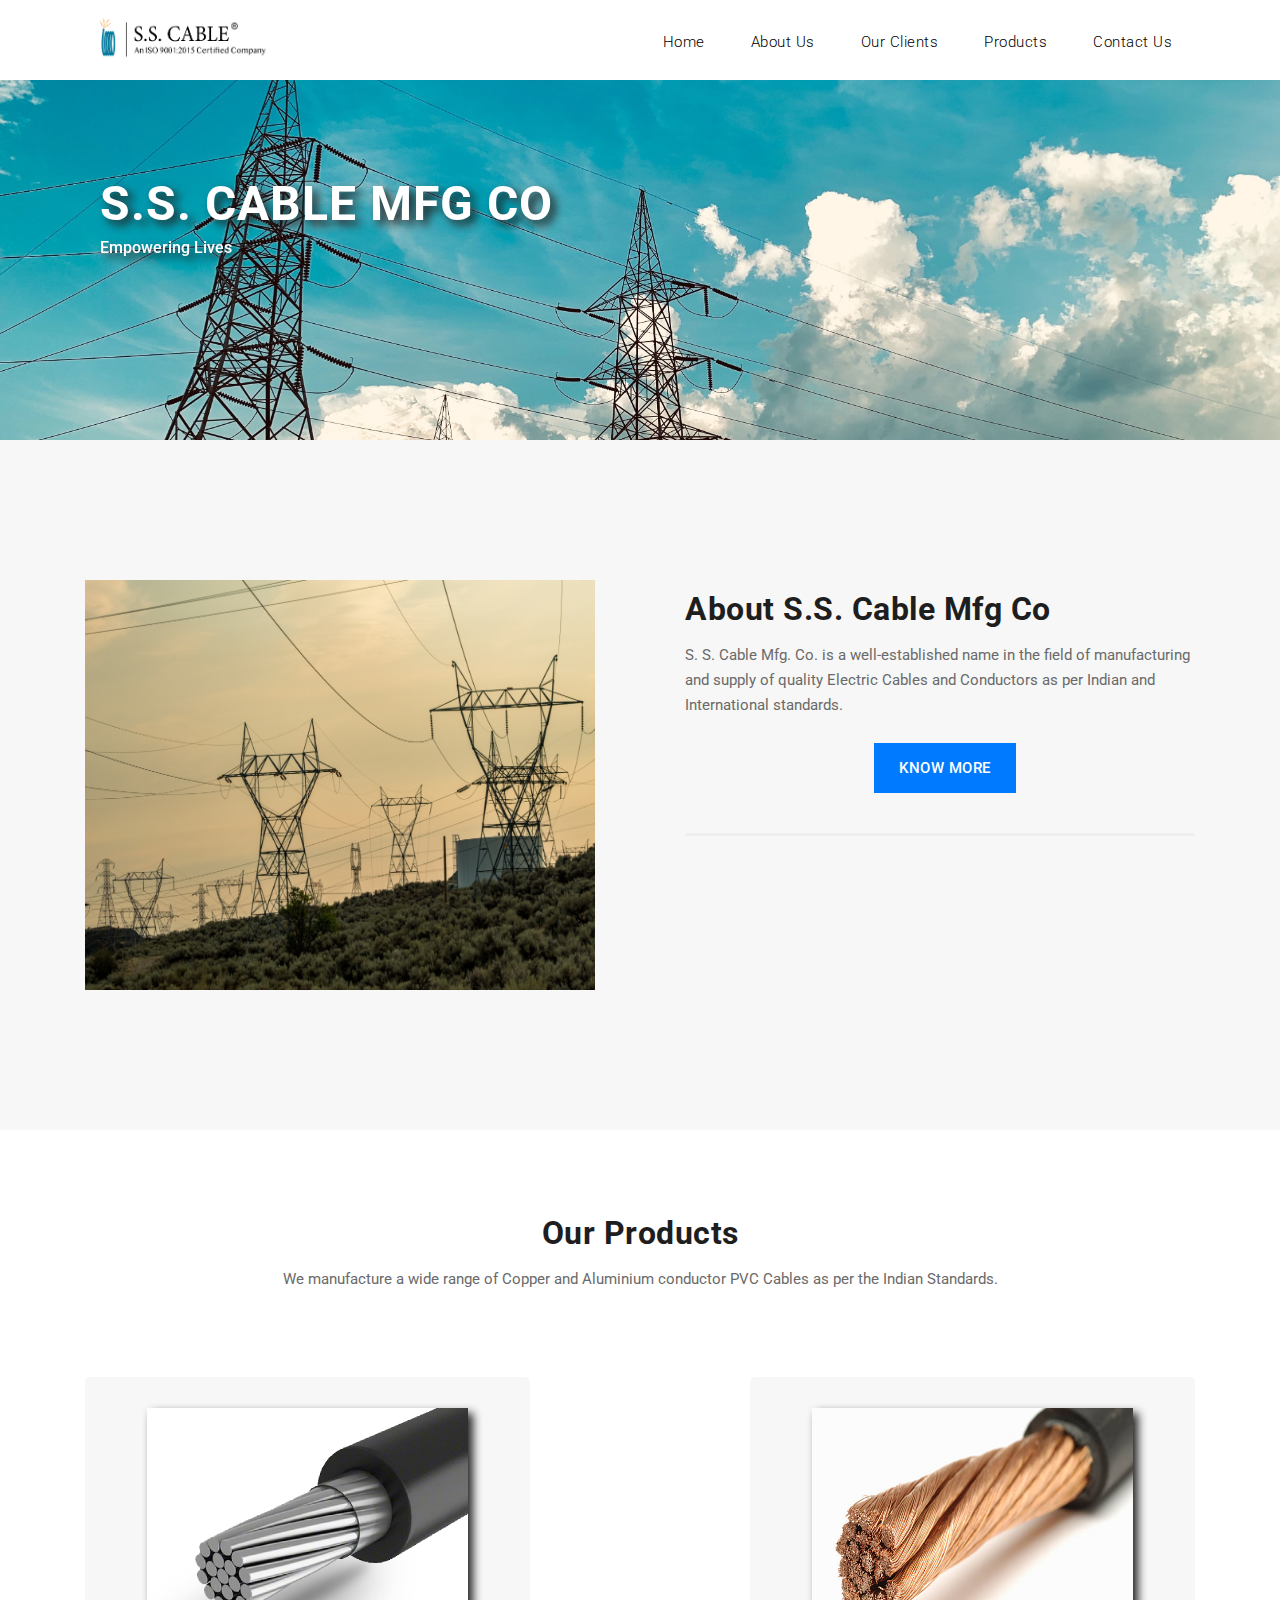
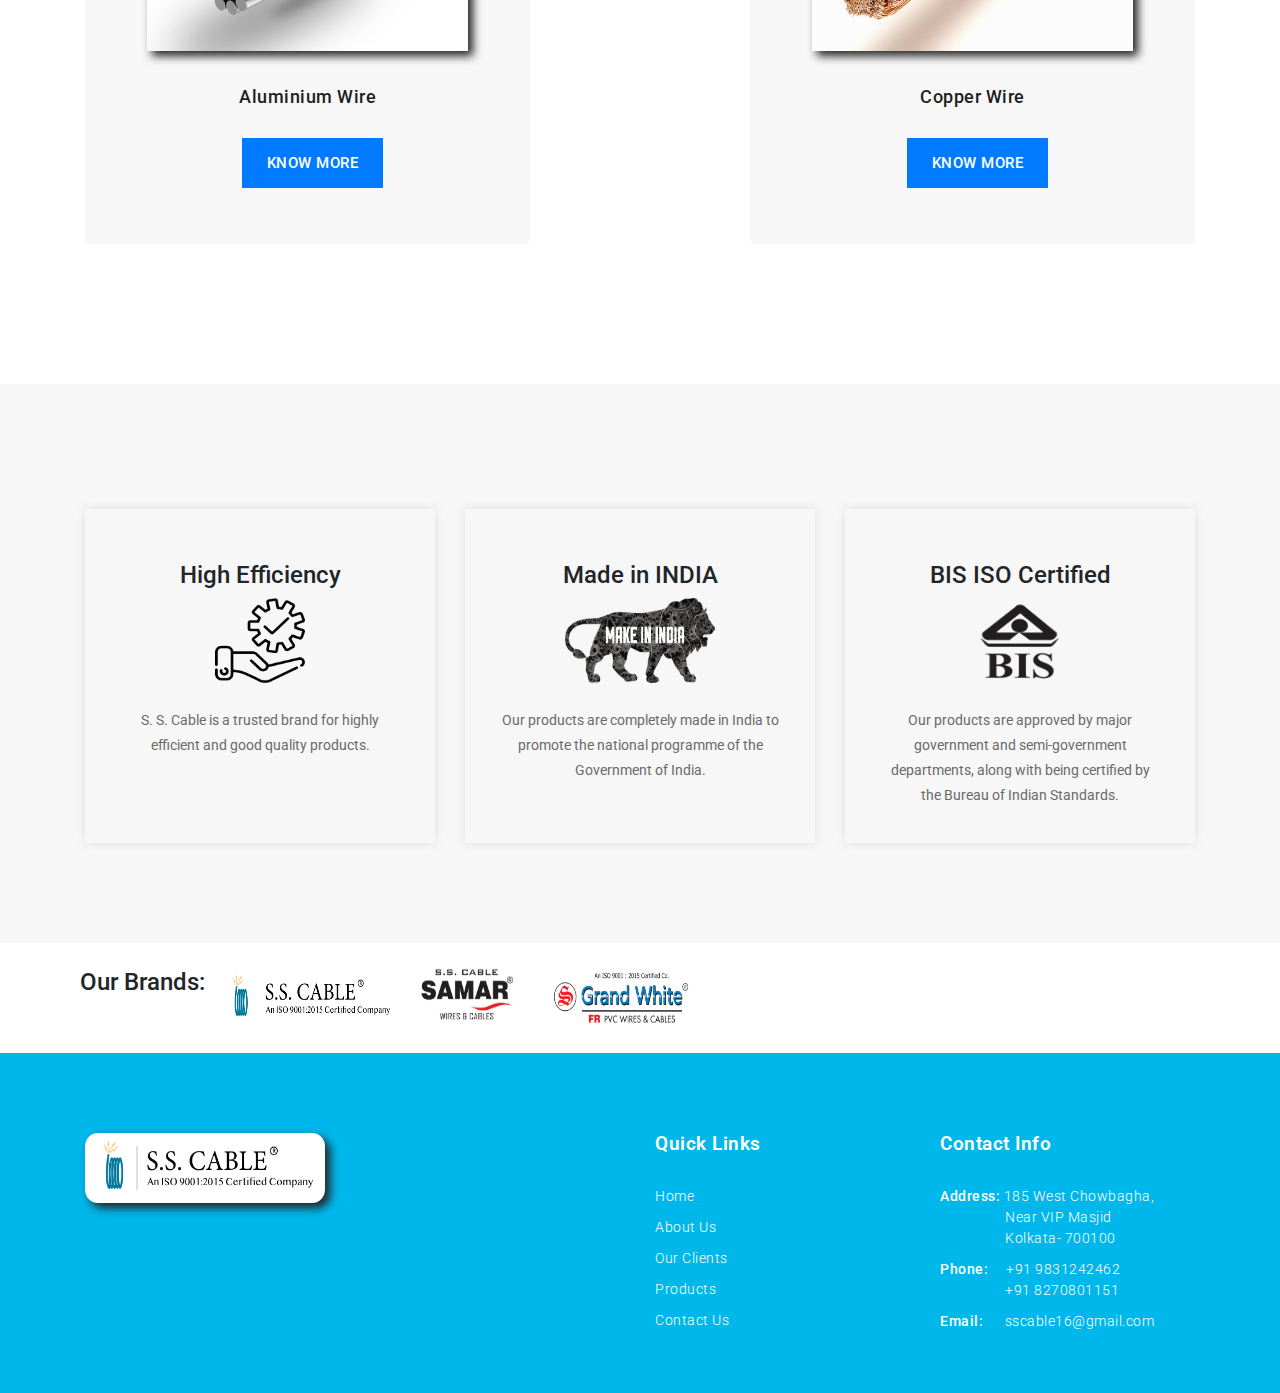
<file: index.html>
<!DOCTYPE html>
<html lang="en">

  <head>

    <meta charset="utf-8">
    <meta name="viewport" content="width=device-width, initial-scale=1, shrink-to-fit=no">
    <meta name="description" content="">
    <meta name="author" content="TemplateMo">
    <link href="https://fonts.googleapis.com/css?family=Roboto:100,300,400,500,700" rel="stylesheet">

    <title>SS Cables-Empowering Lives</title>

    <!-- Bootstrap core CSS -->
    <link href="vendor/bootstrap/css/bootstrap.min.css" rel="stylesheet">

    <!-- Additional CSS Files -->
    <link rel="stylesheet" href="assets/css/fontawesome.css">
    <link rel="stylesheet" href="assets/css/templatemo-host-cloud.css">
    <link rel="stylesheet" href="assets/css/owl.css">
<!--

Host Cloud Template

https://templatemo.com/tm-541-host-cloud

-->
  </head>

  <body>

    <!-- ***** Preloader Start ***** -->
    <div id="preloader">
        <div class="jumper">
            <div></div>
            <div></div>
            <div></div>
        </div>
    </div>  
    <!-- ***** Preloader End ***** -->

    <!-- Header -->
    <header class="" >
      <nav class="navbar navbar-expand-lg" style="background-color: white; height: 726%" >
        <div class="container" >
          <a class="" href="index.html">
			<img src="assets/images/logo.png" alt="" width="190" height="55" >
			
			</a>
          <button class="navbar-toggler" type="button" data-toggle="collapse" data-target="#navbarResponsive" aria-controls="navbarResponsive" aria-expanded="false" aria-label="Toggle navigation" style="background-color: white;"  >
            <span class="navbar-toggler-icon"></span>
          </button>
          <div class="collapse navbar-collapse" id="navbarResponsive" style="background-color: white;"  >
            <ul class="navbar-nav ml-auto" style="background-color: white;" >
              <li class="nav-item ">
                <a class="nav-link" href="index.html">Home
                  <span class="sr-only">(current)</span>
                </a>
              </li>
              <li class="nav-item">
                <a class="nav-link" href="about.html">About Us</a>
              </li>
              <li class="nav-item">
                <a class="nav-link" href="services.html">Our Clients</a>
              </li>
              <li class="nav-item">
                <a class="nav-link" href="product.html">Products</a>
              </li>
				<li class="nav-item">
                <a class="nav-link" href="contact.html">Contact Us</a>
              </li>
            </ul>
          </div>
          
        </div>
      </nav>
    </header>

    <!-- Page Content -->
    <!-- Banner Starts Here -->
    <div class="banner">
      <div class="container" >
        <div class="header-text caption">
              <h2 class="col-xl-7" style="font-size: 300%; color:white;filter: drop-shadow(5px 5px 5px #222)" >S.S. Cable MFG CO</h2>
			
            </div>
		  <div class="header-text caption">
              <h3 class="col-xl-3" style="color:white;font-size: 100%; filter: drop-shadow(5px 5px 5px #222)" > Empowering Lives </h3>
			  
              
            </div>
      </div>
    </div>
    <!-- Banner Ends Here -->

    <!-- Trusted Starts Here -->
    <div class="about-us">
      <div class="container">
        <div class="row">
          <div class="col-md-6">
            <div class="left-image">
              <img src="assets/images/about1.jpeg" alt="" width="570" height="410">
            </div>
          </div>
          <div class="col-md-6">
            <div class="right-content">
              <div class="section-heading">
                
                <h2>About S.S. Cable Mfg Co</h2>
                <p>S. S. Cable Mfg. Co. is a well-established name in the field of manufacturing and supply of quality Electric Cables and Conductors as per Indian and International standards.</p>
				<div align="center" class="col-md-2">
				  
				  </div>
				<div class="col-md-2">&nbsp;</div>  
				<div align="center">
				  <a href="about.html" class="main-button">Know More</a>
				  </div>
              </div>
              
            </div>
          </div>
        </div>
      </div>
    </div>
    <!-- Trusted Ends Here -->


    <!-- Services Starts Here -->
    <div class="services-section">
      <div class="container">
        <div class="row">
          <div class="col-md-12">
            <div class="section-heading">
              <span>&nbsp;</span>
              <h2 align="center">Our Products</h2>
              <p align="center">We manufacture a wide range of Copper and Aluminium conductor PVC Cables as per the Indian Standards.</p>
            </div>
          </div>
          <div class="col-md-5 col-sm-6 col-xs-12" align="left">
            <div class="service-item1">
              <img src="assets/images/alw.png" alt="" width=90% height=60% Style = "filter: drop-shadow(5px 5px 5px #222)">
              <h4>Aluminium Wire</h4>
              
				<a href="aluminium.html" class="main-button">Know More</a>
				
            </div>
          </div>
          
          <div class="col-md-2 col-sm-6 col-xs-12" align="right">
            
          </div>
			<div class="col-md-5 col-sm-6 col-xs-12" align="right">
            <div class="service-item1">
              <img src="assets/images/Cuwire.jpg" alt="" width=90% height=60% Style = "filter: drop-shadow(5px 5px 5px #222)">
              <h4>Copper Wire</h4>
              
				<a href="copper.html" class="main-button">Know More</a>
            </div>
          </div>
        </div>
      </div>
    </div>
    <!-- Services Ends Here -->


    <!-- Pricing Starts Here -->
    <div class="pricing-section">
      
      <div class="container">
        <div class="row" >
          <div class="col-md-8 offset-md-2">
			  <p>&nbsp;</p>
			  <p>&nbsp;</p>
			  <p>&nbsp;</p>
			  <p>&nbsp;</p>
			  <p>&nbsp;</p>
            
          </div>
          <div class="col-md-4 col-sm-6 col-xs-12" >
            <div class="pricing-item1">
              <h4>High Efficiency</h4>
              <div class="" >
				  <img src="assets/images/highef.jpeg" alt="" width="90" height="85" box-shadow="5px 10px inset">
                
              </div>
				<p>&nbsp;</p>
              <p>S. S. Cable is a trusted brand for highly efficient and good quality products.<br><br><br></p>
              
              
            </div>
			  <p>&nbsp;</p>
			  <p>&nbsp;</p>
			  <p>&nbsp;</p>
			  <p>&nbsp;</p>
          </div>
          <div class="col-md-4 col-sm-6 col-xs-12" class="row-md-10 ">
            <div class="pricing-item1">
              <h4>Made in INDIA</h4>
              <div class="">
                <img src="assets/images/Make_In_India.png" alt="" width="150" height="85" box-shadow="5px 10px inset">
              </div>
				<p>&nbsp;</p>
              <p>Our products are completely made in India to promote the national programme of the Government of India.<br><br></p>
              
            </div>
			  <p>&nbsp;</p>
			  <p>&nbsp;</p>
			  <p>&nbsp;</p>
			  <p>&nbsp;</p>
          </div>
          <div class="col-md-4 col-sm-6 col-xs-12">
            <div class="pricing-item1">
              <h4>BIS ISO Certified</h4>
              <div class="">
                <img src="assets/images/biscer.png" alt="" width="165" height="85" box-shadow="5px 10px inset">
              </div>
				<p>&nbsp;</p>
              <p>Our products are approved by major government and semi-government departments, along with being certified by the Bureau of Indian Standards.</p>
              
              
            </div>
			  <p>&nbsp;</p>
			  <p>&nbsp;</p>
			<p>&nbsp;</p>
			  <p>&nbsp;</p>
          </div>
			
        </div>
      </div>
    </div>
    <!-- Pricing Ends Here -->


    <!-- Features Starts Here -->
    
    <!-- Features Ends Here -->


    <!-- Testimonials Starts Here -->
    
    <!-- Testimonials Ends Here -->

      <div class="container" >
		  <p>&nbsp;</p>
		  
        <div class="row"  >
			<p>&nbsp;</p>
			<p>&ensp;</p>
			<div class="" align="middle" >
				
				
            <h4 align="center">Our Brands:</h4>
          </div>
          <p>&ensp;</p> 
			<p>&ensp;</p>
          <div class="" align="middle" >
            <img src="assets/images/logo.png" alt="" width=180px height=60px >
          </div>
			<p>&ensp;</p>
			<p>&ensp;</p>
			<p>&ensp;</p>
			  
          
          <div class="" align="middle" >
            <img src="assets/images/brand2.JPG" alt="" width=95px height=60px >
          </div>
			  
			<p>&ensp;</p>
			<p>&ensp;</p>
			<p>&ensp;</p>
			<p>&ensp;</p>
			<p>&ensp;</p>
			<div class="" align="middle">
            <img src="assets/images/brand1.png" alt="" width=140px height=60px >
          	</div>
			
        </div>
		  <p>&nbsp;</p>
		  
			  
      </div>
    

    <!-- Footer Starts Here -->
    <footer>
      <div class="container">
        <div class="row">
          <div class="col-md-3 col-sm-6 col-xs-12">
            <div class="footer-item">
              <div class="footer-heading">
                <img src="assets/images/logo.png" alt="" width="240" height="70" Style = "filter: drop-shadow(5px 5px 5px #222)">
              </div>
              
            </div>
          </div>
          
          <div class="col-md-3 col-sm-6 col-xs-12">
            
          </div>
          
          
          <div class="col-md-3 col-sm-6 col-xs-12">
            <div class="footer-item">
              <div class="footer-heading">
                <h2 >Quick Links</h2>
              </div>
              <ul class="footer-list" >
                <li ><a href="index.html">Home</a></li>
                <li><a href="about.html">About Us</a></li>
                <li><a href="services.html">Our Clients</a></li>
                <li><a href="product.html">Products</a></li>
                <li><a href="contact.html">Contact Us</a></li>
              </ul>
            </div>
          </div>
          
          <div class="col-md-3 col-sm-6 col-xs-12">
            <div class="footer-item">
              <div class="footer-heading">
                <h2>Contact Info</h2>
              </div>
              <ul class="footer-list">
				  <li>Address: <a href="#">185 West Chowbagha,<br>&emsp;&emsp;&emsp;&nbsp;&emsp; Near VIP Masjid <br>&emsp;&emsp;&emsp;&emsp;&nbsp;&nbsp;Kolkata- 700100</a></li>
                <li>Phone: <a href="#">&emsp;+91 9831242462 <br>&emsp;&emsp;&emsp;&emsp;&nbsp; +91 8270801151</a></li>
                <li>Email: &emsp;&nbsp;<a href="#">sscable16@gmail.com</a></li>
                
                
              </ul>
            </div>
          </div>
          <div class="col-md-12">
            
          </div>
        </div>
      </div>
    </footer>
    <!-- Footer Ends Here -->

    <!-- Bootstrap core JavaScript -->
    <script src="vendor/jquery/jquery.min.js"></script>
    <script src="vendor/bootstrap/js/bootstrap.bundle.min.js"></script>

    <!-- Additional Scripts -->
    <script src="assets/js/custom.js"></script>
    <script src="assets/js/owl.js"></script>
    <script src="assets/js/accordions.js"></script>


    <script language = "text/Javascript"> 
      cleared[0] = cleared[1] = cleared[2] = 0; //set a cleared flag for each field
      function clearField(t){                   //declaring the array outside of the
      if(! cleared[t.id]){                      // function makes it static and global
          cleared[t.id] = 1;  // you could use true and false, but that's more typing
          t.value='';         // with more chance of typos
          t.style.color='#fff';
          }
      }
    </script>

  </body>
</html>
</file>
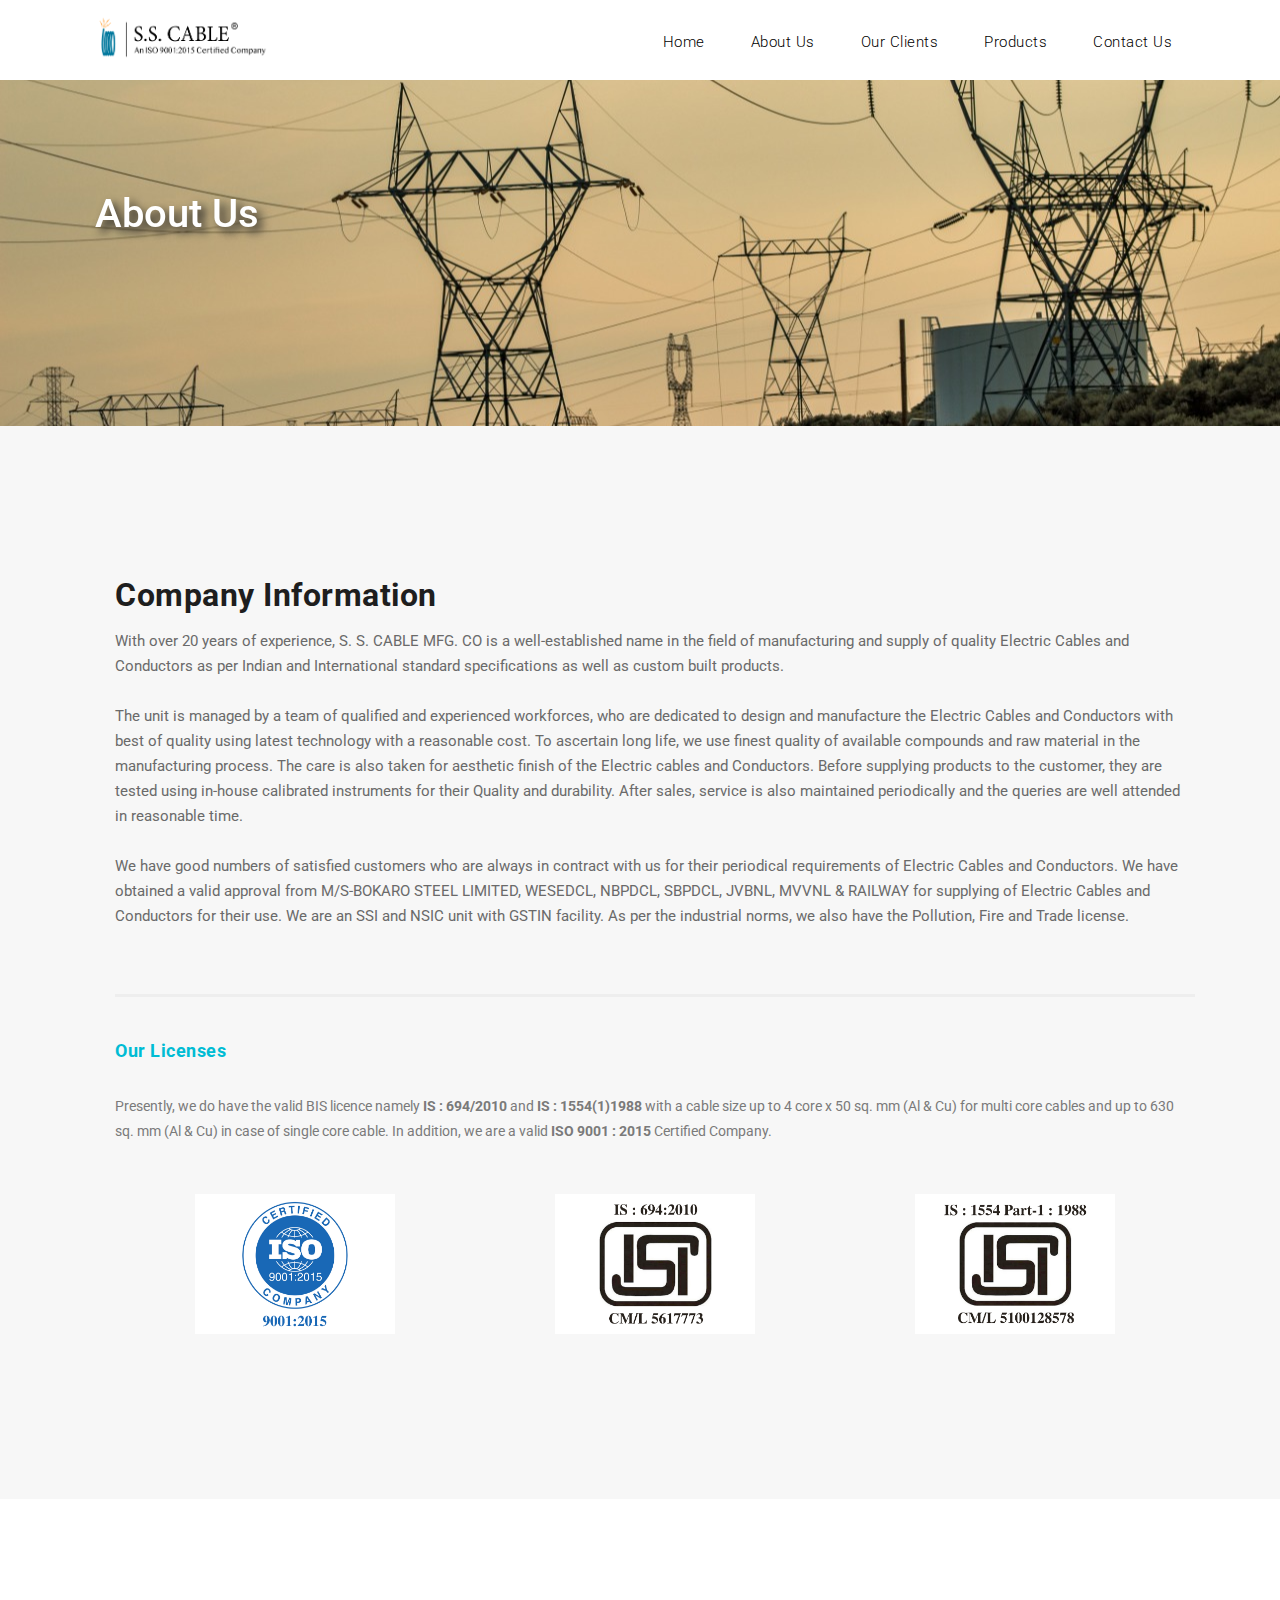
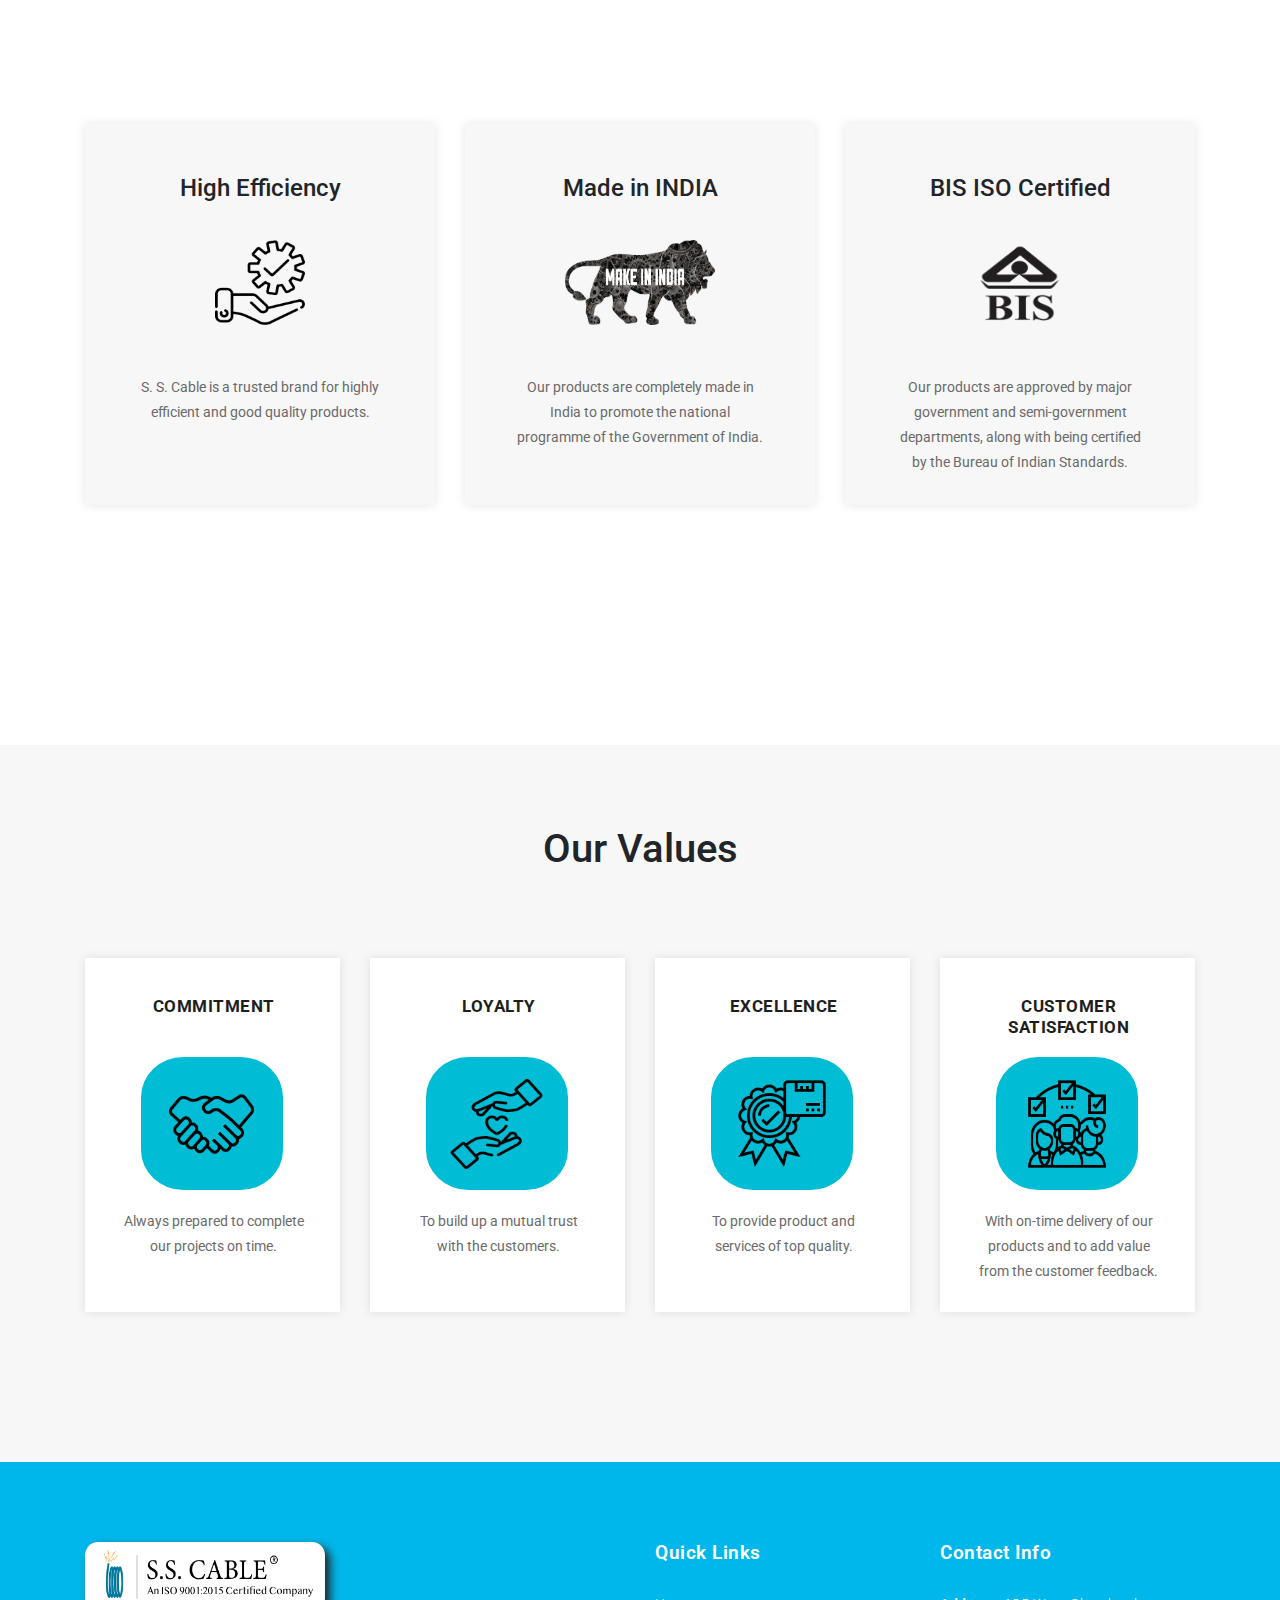
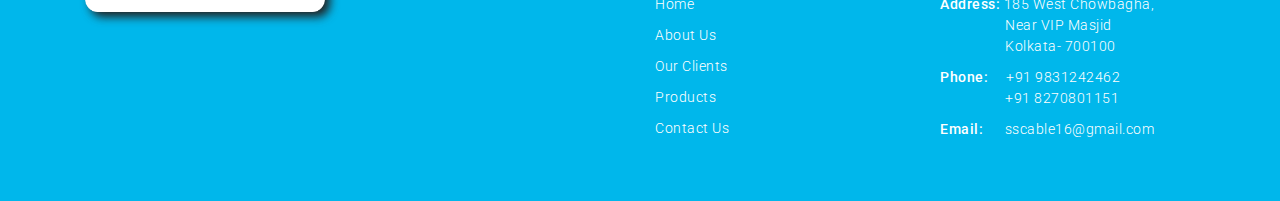
<file: about.html>
<!DOCTYPE html>
<html lang="en">

  <head>

    <meta charset="utf-8">
    <meta name="viewport" content="width=device-width, initial-scale=1, shrink-to-fit=no">
    <meta name="description" content="">
    <meta name="author" content="TemplateMo">
    <link href="https://fonts.googleapis.com/css?family=Roboto:100,300,400,500,700" rel="stylesheet">

    <title>SS Cables - About Page</title>

    <!-- Bootstrap core CSS -->
    <link href="vendor/bootstrap/css/bootstrap.min.css" rel="stylesheet">

    <!-- Additional CSS Files -->
    <link rel="stylesheet" href="assets/css/fontawesome.css">
    <link rel="stylesheet" href="assets/css/templatemo-host-cloud.css">
    <link rel="stylesheet" href="assets/css/owl.css">
<!--

Host Cloud Template

https://templatemo.com/tm-541-host-cloud

-->
  </head>

  <body>

    <!-- ***** Preloader Start ***** -->
    <div id="preloader">
        <div class="jumper">
            <div></div>
            <div></div>
            <div></div>
        </div>
    </div>  
    <!-- ***** Preloader End ***** -->

    <!-- Header -->
     <header class="">
      <nav class="navbar navbar-expand-lg" style="background-color: white; height: 726%">
        <div class="container">
          <a class="" href="index.html">
			<img src="assets/images/logo.png" alt="" width="190" height="55" >
			
			</a>
          <button class="navbar-toggler" type="button" data-toggle="collapse" data-target="#navbarResponsive" aria-controls="navbarResponsive" aria-expanded="false" aria-label="Toggle navigation">
            <span class="navbar-toggler-icon"></span>
          </button>
          <div class="collapse navbar-collapse" id="navbarResponsive">
            <ul class="navbar-nav ml-auto">
              <li class="nav-item">
                <a class="nav-link" href="index.html">Home
                  <span class="sr-only">(current)</span>
                </a>
              </li>
              <li class="nav-item">
                <a class="nav-link" href="about.html">About Us</a>
              </li>
              <li class="nav-item">
                <a class="nav-link" href="services.html">Our Clients</a>
              </li>
              <li class="nav-item">
                <a class="nav-link" href="product.html">Products</a>
              </li>
				<li class="nav-item">
                <a class="nav-link" href="contact.html">Contact Us</a>
              </li>
            </ul>
          </div>
          
        </div>
      </nav>
    </header>

    <!-- Page Content -->
    <!-- Heading Starts Here -->
    <div class="page-heading1 header-text">
      <div class="container">
        <div class="row">
          <div class="col-md-12">
            <h1 align="left" style="color:white; filter: drop-shadow(5px 5px 5px #222)">&nbsp;About Us</h1>
            
          </div>
        </div>
      </div>
    </div>
    <!-- Heading Ends Here -->


    <!-- About Us Starts Here -->
    <div class="about-us">
      <div class="container">
        <div class="row">
          
          <div class="col-md-6 col-xl-12">
            <div class="right-content">
              <div class="section-heading">
                
                <h2>Company Information</h2>
                <p>With over 20 years of experience, S. S. CABLE MFG. CO is a well-established name in the field of manufacturing and supply of quality Electric Cables and Conductors as per Indian and International standard specifications as well as custom built products.<Br><Br>The unit is managed by a team of qualified and experienced workforces, who are dedicated to design and manufacture the Electric Cables and Conductors with best of quality using latest technology with a reasonable cost. To ascertain long life, we use finest quality of available compounds and raw material in the manufacturing process. The care is also taken for aesthetic finish of the Electric cables and Conductors. Before supplying products to the customer, they are tested using in-house calibrated instruments for their Quality and durability. After sales, service is also maintained periodically and the queries are well attended in reasonable time.<Br><Br>We have good numbers of satisfied customers who are always in contract with us for their periodical requirements of Electric Cables and Conductors. We have obtained a valid approval from M/S-BOKARO STEEL LIMITED, WESEDCL, NBPDCL, SBPDCL, JVBNL, MVVNL & RAILWAY for supplying of Electric Cables and Conductors for their use. We are an SSI and NSIC unit with GSTIN facility. As per the industrial norms, we also have the Pollution, Fire and Trade license.<Br><Br>
</p>
              </div>
              <div id='tabs'>
                  <ul>
                    <li><a href='#tabs-1'>Our Licenses</a></li>
                    
                    
                  </ul>
                  <section class='tabs-content'>
                    <article id='tabs-1'>
                      <p>Presently, we do have the valid BIS licence namely <B> IS : 694/2010</b> and <b>IS : 1554(1)1988</b> with a cable size up to 4 core x 50 sq. mm (Al & Cu) for multi core cables and up to 630 sq. mm (Al & Cu) in case of single core cable. In addition, we are a valid <b>ISO 9001 : 2015</b> Certified Company.</p>
						
                    </article>
                    
                    
                  </section>
                </div>
					 <div class="container">
		  <p>&nbsp;</p>
						 <p>&nbsp;</p>
		  
        <div class="row" >
          
          <div class="col-md-4 col-sm-6 col-xs-12" align="middle">
            <img src="assets/images/l1.png" alt="" width="200" height="140" >
          </div>
          
          <div class="col-md-4 col-sm-6 col-xs-12" align="middle">
            <img src="assets/images/l2.png" alt="" width="200" height="140" >
          </div>
			<div class="col-md-4 col-sm-6 col-xs-12" align="middle">
            <img src="assets/images/l3.png" alt="" width="200" height="140" >
          </div>
        </div>
		  <p>&nbsp;</p>
			  
      </div>
            </div>
          </div>
        </div>
      </div>
    </div>
    <!-- About Us Ends Here -->


    <!-- Team Starts Here -->
    <div class="pricing-section-white" >
      
      <div class="container" >
        <div class="row" >
          <div class="col-md-8 offset-md-2">
            <div class="section-heading">
              
				
            </div>
          </div>
          <div class="col-md-4 col-sm-6 col-xs-12">
            <div class="pricing-item-grey">
              <h4>High Efficiency<br><br></h4>
              <div class="price">
				  <img src="assets/images/highef.jpeg" alt="" width="90" height="85" box-shadow="5px 10px inset">
                
              </div>
              <p><br><br>S. S. Cable is a trusted brand for highly efficient and good quality products.<br><br><br></p>
              
              
            </div>
			  <p>&nbsp;</p>
			  <p>&nbsp;</p>
			  <p>&nbsp;</p>
			  <p>&nbsp;</p>
          </div>
          <div class="col-md-4 col-sm-6 col-xs-12" class="row-md-10 ">
          <div class="pricing-item-grey">
              <h4>Made in INDIA<br><br></h4>
            <div class="price price-gradient">
                <img src="assets/images/Make_In_India.png" alt="" width="150" height="85" box-shadow="5px 10px inset">
            </div>
            <p><br><br>Our products are completely made in India to promote the national programme of the Government of India.<br><br></p>
              
            </div>
			  <p>&nbsp;</p>
			  <p>&nbsp;</p>
			  <p>&nbsp;</p>
			  <p>&nbsp;</p>
			  
			  
          </div>
          <div class="col-md-4 col-sm-6 col-xs-12">
            <div class="pricing-item-grey">
              <h4>BIS ISO Certified<br><br></h4>
              <div class="price">
                <img src="assets/images/biscer.png" alt="" width="165" height="85" box-shadow="5px 10px inset">
              </div>
              <p><br><br>Our products are approved by major government and semi-government departments, along with being certified by the Bureau of Indian Standards.</p>
              
              
            </div>
			  <p>&nbsp;</p>
			  <p>&nbsp;</p>
			  <p>&nbsp;</p>
			  <p>&nbsp;</p>
          </div>
        </div>
      </div>
    </div>
    <!-- Team Ends Here -->


    <!-- Testimonials Starts Here -->
    <div class="pricing-section">
      
      <div class="container">
        <div class="row" >
          <div class="col-md-8 offset-md-2">
            <div class="section-heading">
              <h1 >Our Values</h1>
				
            </div>
          </div>
          <div class="col-md-3 col-sm-6 col-xs-12">
            <div class="pricing-item">
              <h4>Commitment<br><br></h4>
              <div class="price">
				  <img src="assets/images/commitment.png" alt="" width="85" height="90" box-shadow="5px 10px inset">
                
              </div>
              <p>Always prepared to complete our projects on time.<br><br></p>
              
              
            </div>
			  <p>&nbsp;</p>
			  
			  
          </div>
			<div class="col-md-3 col-sm-6 col-xs-12">
            <div class="pricing-item">
              <h4>Loyalty<br><br></h4>
              <div class="price">
				  <img src="assets/images/loyalty.png" alt="" width="95" height="90" box-shadow="5px 10px inset">
                
              </div>
              <p>   To build up a mutual trust with the customers.<br><br></p>
              
              
            </div>
				<p>&nbsp;</p>
          </div>
          <div class="col-md-3 col-sm-6 col-xs-12" >
            <div class="pricing-item">
              <h4>Excellence<br><br></h4>
              <div class="price">
                <img src="assets/images/Excellence.png" alt="" width="90" height="90" box-shadow="5px 10px inset">
              </div>
              <p>To provide product and services of top quality.<br><br></p>
              
            </div>
			 <p>&nbsp;</p> 
          </div>
          <div class="col-md-3 col-sm-6 col-xs-12">
            <div class="pricing-item">
              <h4>Customer <br>Satisfaction</h4>
              <div class="price">
                <img src="assets/images/custmer satisfaction.png" alt="" width="80" height="90" box-shadow="5px 10px inset">
              </div>
              <p>   With on-time delivery of our products and to add value from the customer feedback.</p>
              
              
            </div>
			  
          </div>
        </div>
		  <p>&nbsp;</p>
			  <p>&nbsp;</p>
			  <p>&nbsp;</p>
			  <p>&nbsp;</p>
		  <p>&nbsp;</p>
      </div>
		
    </div>
    <!-- Testimonials Ends Here -->


    <!-- Footer Starts Here -->
    <footer>
      <div class="container">
        <div class="row">
          <div class="col-md-3 col-sm-6 col-xs-12">
            <div class="footer-item">
              <div class="footer-heading">
                <img src="assets/images/logo.png" alt="" width="240" height="70" Style = "filter: drop-shadow(5px 5px 5px #222)">
              </div>
              
            </div>
          </div>
          
          <div class="col-md-3 col-sm-6 col-xs-12">
            
          </div>
          
          
          <div class="col-md-3 col-sm-6 col-xs-12">
            <div class="footer-item">
              <div class="footer-heading">
                <h2>Quick Links</h2>
              </div>
              <ul class="footer-list">
                <li><a href="index.html">Home</a></li>
                <li><a href="about.html">About Us</a></li>
                <li><a href="services.html">Our Clients</a></li>
                <li><a href="product.html">Products</a></li>
                <li><a href="contact.html">Contact Us</a></li>
              </ul>
            </div>
          </div>
          
          <div class="col-md-3 col-sm-6 col-xs-12">
            <div class="footer-item">
              <div class="footer-heading">
                <h2>Contact Info</h2>
              </div>
              <ul class="footer-list">
				  <li>Address: <a href="#">185 West Chowbagha,<br>&emsp;&emsp;&emsp;&nbsp;&emsp; Near VIP Masjid <br>&emsp;&emsp;&emsp;&emsp;&nbsp;&nbsp;Kolkata- 700100</a></li>
                <li>Phone: <a href="#">&emsp;+91 9831242462 <br>&emsp;&emsp;&emsp;&emsp;&nbsp; +91 8270801151</a></li>
                <li>Email: &emsp;&nbsp;<a href="#">sscable16@gmail.com</a></li>
                
                
              </ul>
            </div>
          </div>
          <div class="col-md-12">
            
          </div>
        </div>
      </div>
    </footer>
    <!-- Footer Ends Here -->

    <!-- Bootstrap core JavaScript -->
    <script src="vendor/jquery/jquery.min.js"></script>
    <script src="vendor/bootstrap/js/bootstrap.bundle.min.js"></script>

    <!-- Additional Scripts -->
    <script src="assets/js/custom.js"></script>
    <script src="assets/js/owl.js"></script>
    <script src="assets/js/accordions.js"></script>

    <script language = "text/Javascript"> 
      cleared[0] = cleared[1] = cleared[2] = 0; //set a cleared flag for each field
      function clearField(t){                   //declaring the array outside of the
      if(! cleared[t.id]){                      // function makes it static and global
          cleared[t.id] = 1;  // you could use true and false, but that's more typing
          t.value='';         // with more chance of typos
          t.style.color='#fff';
          }
      }
    </script>

  </body>
</html>
</file>
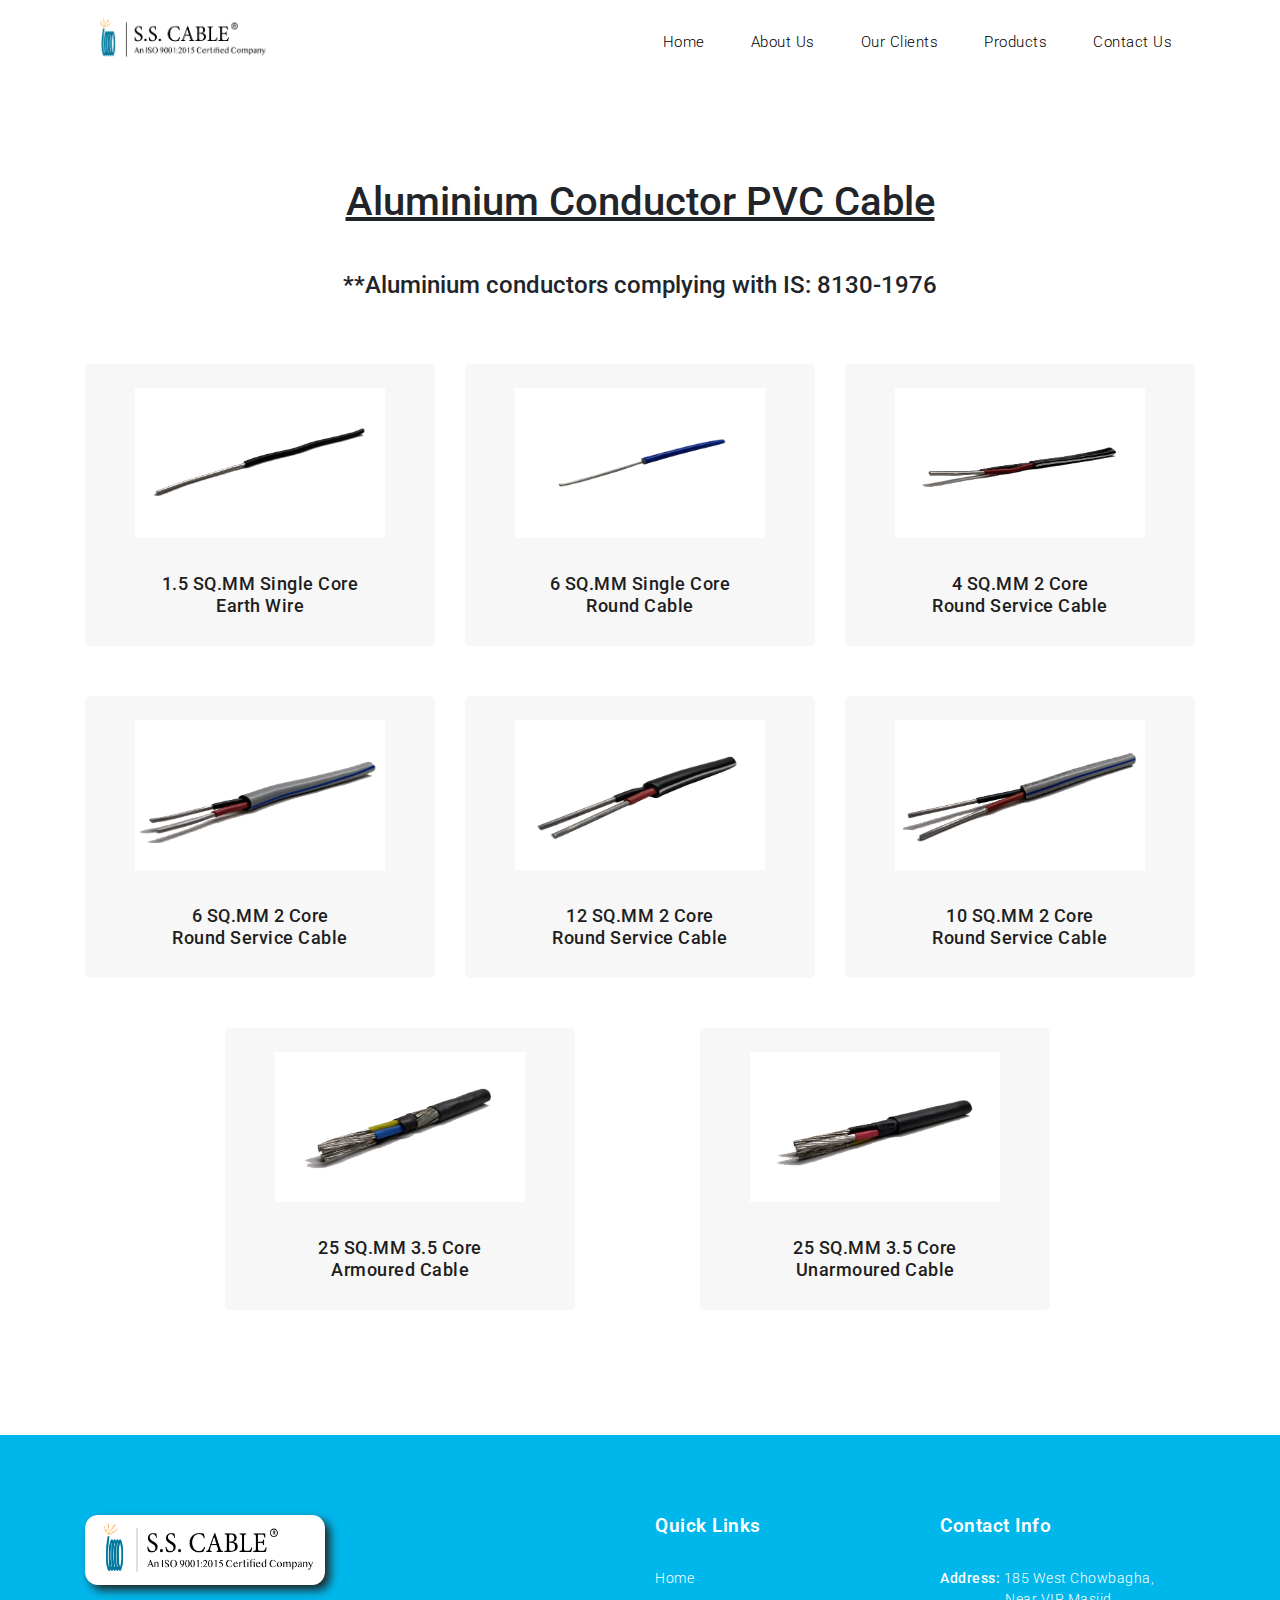
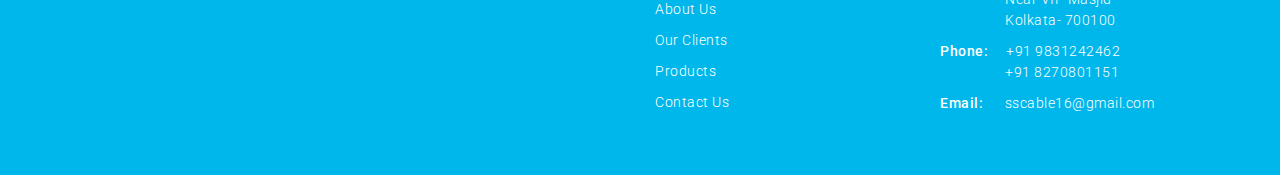
<file: aluminium.html>
<!DOCTYPE html>
<html lang="en">

  <head>

    <meta charset="utf-8">
    <meta name="viewport" content="width=device-width, initial-scale=1, shrink-to-fit=no">
    <meta name="description" content="">
    <meta name="author" content="TemplateMo">
    <link href="https://fonts.googleapis.com/css?family=Roboto:100,300,400,500,700" rel="stylesheet">

    <title>SS Cables - Services</title>

    <!-- Bootstrap core CSS -->
    <link href="vendor/bootstrap/css/bootstrap.min.css" rel="stylesheet">

    <!-- Additional CSS Files -->
    <link rel="stylesheet" href="assets/css/fontawesome.css">
    <link rel="stylesheet" href="assets/css/templatemo-host-cloud.css">
    <link rel="stylesheet" href="assets/css/owl.css">
<!--

Host Cloud Template

https://templatemo.com/tm-541-host-cloud

-->
  </head>

  <body>

    <!-- ***** Preloader Start ***** -->
    <div id="preloader">
        <div class="jumper">
            <div></div>
            <div></div>
            <div></div>
        </div>
    </div>  
    <!-- ***** Preloader End ***** -->

    <!-- Header -->
     <header class="">
      <nav class="navbar navbar-expand-lg" style="background-color: white; height: 726%">
        <div class="container">
          <a class="navbar-brand" href="index.html">
			<img src="assets/images/logo.png" alt="" width="190" height="55" >
			
			</a>
          <button class="navbar-toggler" type="button" data-toggle="collapse" data-target="#navbarResponsive" aria-controls="navbarResponsive" aria-expanded="false" aria-label="Toggle navigation">
            <span class="navbar-toggler-icon"></span>
          </button>
          <div class="collapse navbar-collapse" id="navbarResponsive">
            <ul class="navbar-nav ml-auto">
              <li class="nav-item ">
                <a class="nav-link" href="index.html">Home
                  <span class="sr-only">(current)</span>
                </a>
              </li>
              <li class="nav-item">
                <a class="nav-link" href="about.html">About Us</a>
              </li>
              <li class="nav-item">
                <a class="nav-link" href="services.html">Our Clients</a>
              </li>
              <li class="nav-item">
                <a class="nav-link" href="product.html">Products</a>
              </li>
				<li class="nav-item">
                <a class="nav-link" href="contact.html">Contact Us</a>
              </li>
            </ul>
          </div>
          
        </div>
      </nav>
    </header>

    <!-- Page Content -->
    <!-- Heading Starts Here -->
    
    <!-- Heading Ends Here -->

	  <h1>&nbsp;</h1>
	  <h1>&nbsp;</h1>
    <!-- Services Starts Here -->
    <div class="services-section services-page">
      <div class="container">
        <div class="row">
          <div class="col-md-12">&nbsp;
            <h1 align="center"><u>Aluminium Conductor PVC Cable</u></h1>
			  <h4>&nbsp;</h4>
			  <h4 align="center">**Aluminium conductors complying with IS: 8130-1976</h4>
			  <h1>&nbsp;</h1>
          </div>
          <div class="col-md-4 col-sm-6 col-xs-12">
            <div class="service-item">
               <img src="assets/images/products/A8.png" alt="" width="250" height="150" box-shadow="5px 10px inset">
				
              <h4>1.5 SQ.MM Single Core <br>Earth Wire </h4>
              
            </div>
          </div>
          <div class="col-md-4 col-sm-6 col-xs-12">
            <div class="service-item">
              <img src="assets/images/products/A7..png" alt="" width="250" height="150" box-shadow="5px 10px inset">
              <h4>6 SQ.MM Single Core <br>Round Cable </h4>
              
            </div>
          </div>
          <div class="col-md-4 col-sm-6 col-xs-12">
            <div class="service-item">
              <img src="assets/images/products/A6.png" alt="" width="250" height="150" box-shadow="5px 10px inset">
              <h4>4 SQ.MM 2 Core <br>Round Service Cable </h4>
              
            </div>
          </div>
          <div class="col-md-4 col-sm-6 col-xs-12">
            <div class="service-item">
              <img src="assets/images/products/A5.png" alt="" width="250" height="150" box-shadow="5px 10px inset">
              <h4>6 SQ.MM 2 Core <br>Round Service Cable </h4>
              
            </div>
          </div>
			<div class="col-md-4 col-sm-6 col-xs-12">
            <div class="service-item">
              <img src="assets/images/products/A4..png" alt="" width="250" height="150" box-shadow="5px 10px inset">
              <h4>12 SQ.MM 2 Core <br>Round Service Cable</h4>
              
            </div>
          </div>
			<div class="col-md-4 col-sm-6 col-xs-12">
            <div class="service-item">
              <img src="assets/images/products/A3.png" alt="" width="250" height="150" box-shadow="5px 10px inset">
              <h4>10 SQ.MM 2 Core <br>Round Service Cable</h4>
              
            </div>
          </div>
			<p>&ensp;</p>
			<p>&ensp;</p>
			<p>&ensp;</p>
			<p>&ensp;</p>
			<p>&ensp;</p>
			<p>&ensp;</p>
			<p>&ensp;</p>
			<p>&ensp;</p>
			<p>&ensp;</p>
			<p>&ensp;</p>
			<p>&ensp;</p>
			<p>&ensp;</p>
			<p>&ensp;</p>
			<p>&ensp;</p>
			<p>&ensp;</p>
			<p>&ensp;</p>
			<p>&ensp;</p>
			<p>&ensp;</p>
			<p>&ensp;</p>
			<p>&ensp;</p>
			
		
			<div class="col-md-4 col-sm-6 col-xs-12">
            <div class="service-item">
              <img src="assets/images/products/A2.png" alt="" width="250" height="150" box-shadow="5px 10px inset">
              <h4>25 SQ.MM 3.5 Core <br>Armoured Cable</h4>
              
            </div>
          </div>
          <div class="col-md-1 col-sm-6 col-xs-12">
            <div class="service-item" style="background-color: white">
              
              
              
            </div>
          </div>
          <div class="col-md-4 col-sm-6 col-xs-12">
            <div class="service-item">
              <img src="assets/images/products/A1.png" alt="" width="250" height="150" box-shadow="5px 10px inset">
              <h4>25 SQ.MM 3.5 Core <br>Unarmoured Cable</h4>
              
            </div>
          </div>
        </div>
      </div>
		<p>&nbsp;</p>
		<p>&nbsp;</p>
		<p>&nbsp;</p>
    </div>
    <!-- Services Ends Here -->


    <!-- Testimonials Starts Here -->
    
    <!-- Testimonials Ends Here -->


    <!-- Footer Starts Here -->
    <footer>
      <div class="container">
        <div class="row">
          <div class="col-md-3 col-sm-6 col-xs-12">
            <div class="footer-item">
              <div class="footer-heading">
                <img src="assets/images/logo.png" alt="" width="240" height="70" Style = "filter: drop-shadow(5px 5px 5px #222)">
              </div>
              
            </div>
          </div>
          
          <div class="col-md-3 col-sm-6 col-xs-12">
            
          </div>
          
          
          <div class="col-md-3 col-sm-6 col-xs-12">
            <div class="footer-item">
              <div class="footer-heading">
                <h2>Quick Links</h2>
              </div>
              <ul class="footer-list">
                <li><a href="index.html">Home</a></li>
                <li><a href="about.html">About Us</a></li>
                <li><a href="services.html">Our Clients</a></li>
                <li><a href="product.html">Products</a></li>
                <li><a href="contact.html">Contact Us</a></li>
              </ul>
            </div>
          </div>
          
          <div class="col-md-3 col-sm-6 col-xs-12">
            <div class="footer-item">
              <div class="footer-heading">
                <h2>Contact Info</h2>
              </div>
              <ul class="footer-list">
				  <li>Address: <a href="#">185 West Chowbagha,<br>&emsp;&emsp;&emsp;&nbsp;&emsp; Near VIP Masjid <br>&emsp;&emsp;&emsp;&emsp;&nbsp;&nbsp;Kolkata- 700100</a></li>
                <li>Phone: <a href="#">&emsp;+91 9831242462 <br>&emsp;&emsp;&emsp;&emsp;&nbsp; +91 8270801151</a></li>
                <li>Email: &emsp;&nbsp;<a href="#">sscable16@gmail.com</a></li>
                
                
              </ul>
            </div>
          </div>
          <div class="col-md-12">
            
          </div>
        </div>
      </div>
    </footer>
    <!-- Footer Ends Here -->

    <!-- Bootstrap core JavaScript -->
    <script src="vendor/jquery/jquery.min.js"></script>
    <script src="vendor/bootstrap/js/bootstrap.bundle.min.js"></script>

    <!-- Additional Scripts -->
    <script src="assets/js/custom.js"></script>
    <script src="assets/js/owl.js"></script>
    <script src="assets/js/accordions.js"></script>

    <script language = "text/Javascript"> 
      cleared[0] = cleared[1] = cleared[2] = 0; //set a cleared flag for each field
      function clearField(t){                   //declaring the array outside of the
      if(! cleared[t.id]){                      // function makes it static and global
          cleared[t.id] = 1;  // you could use true and false, but that's more typing
          t.value='';         // with more chance of typos
          t.style.color='#fff';
          }
      }
    </script>

  </body>
</html>
</file>
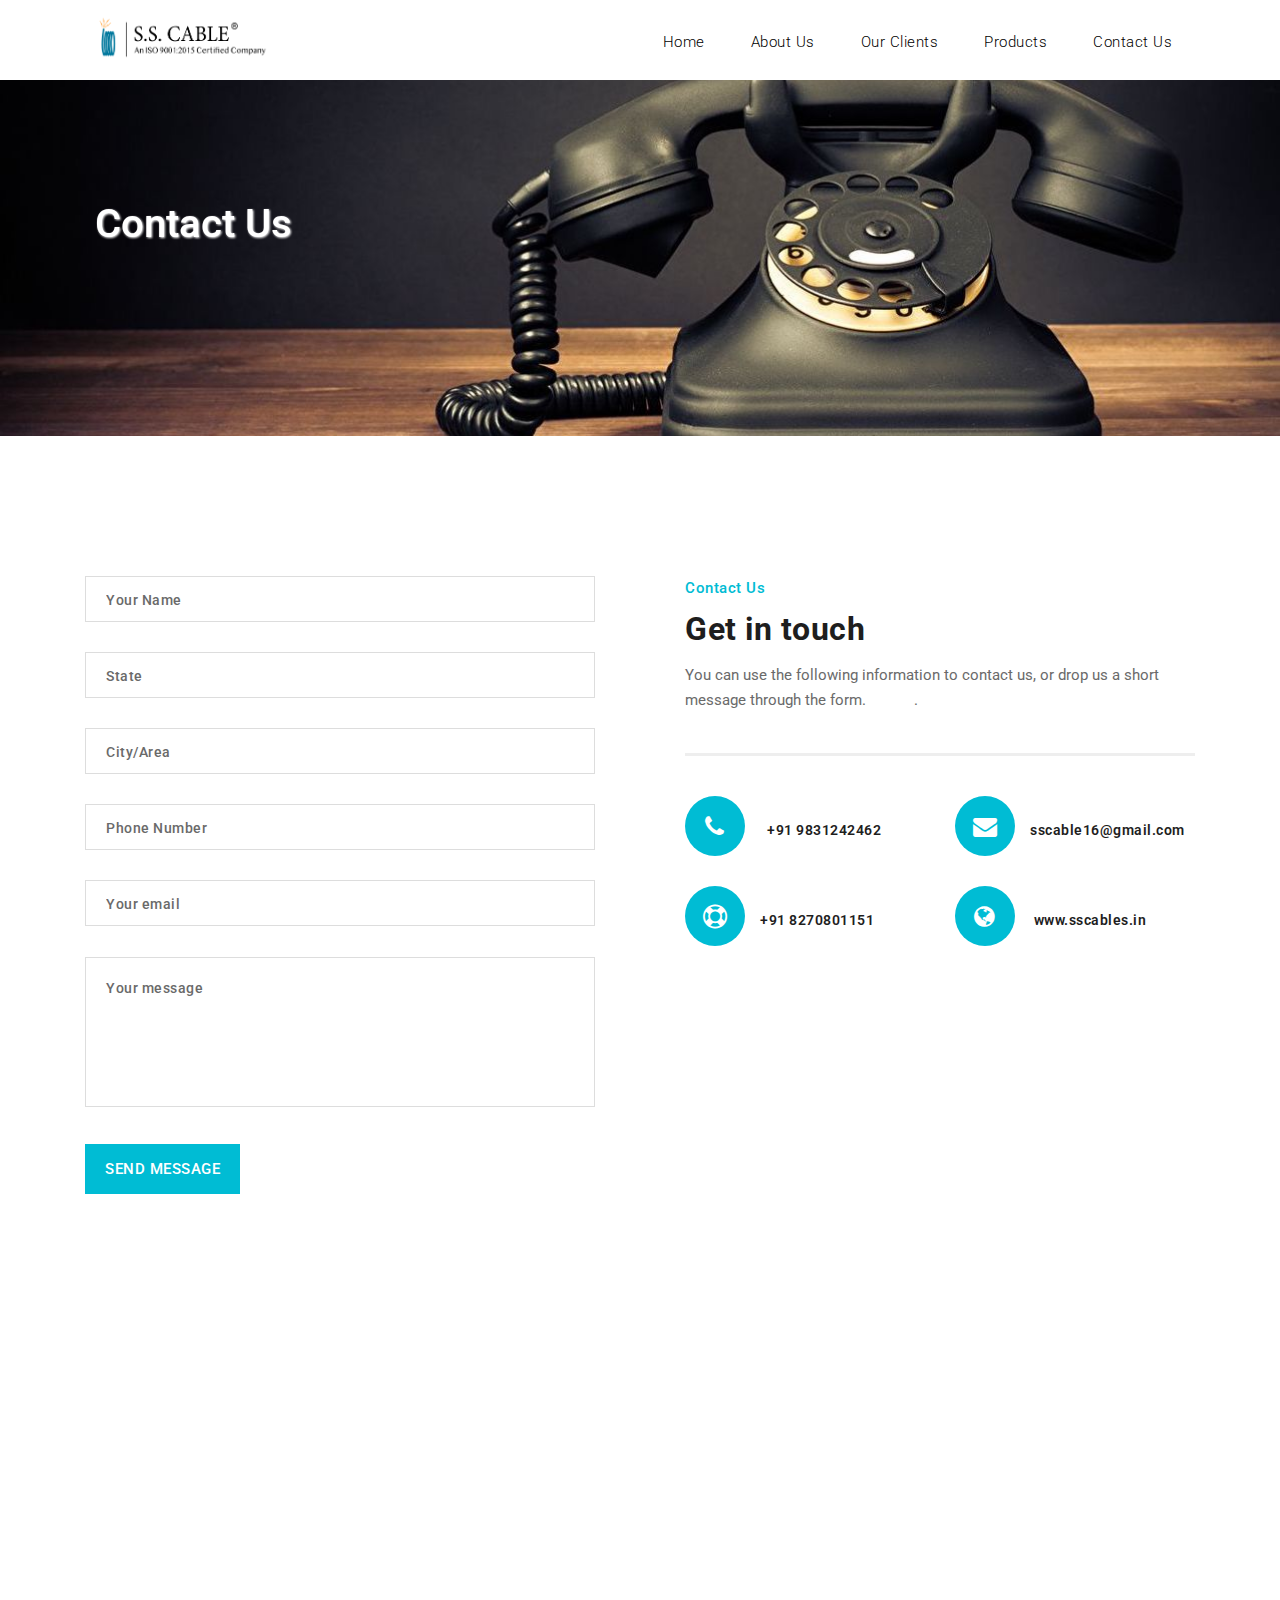
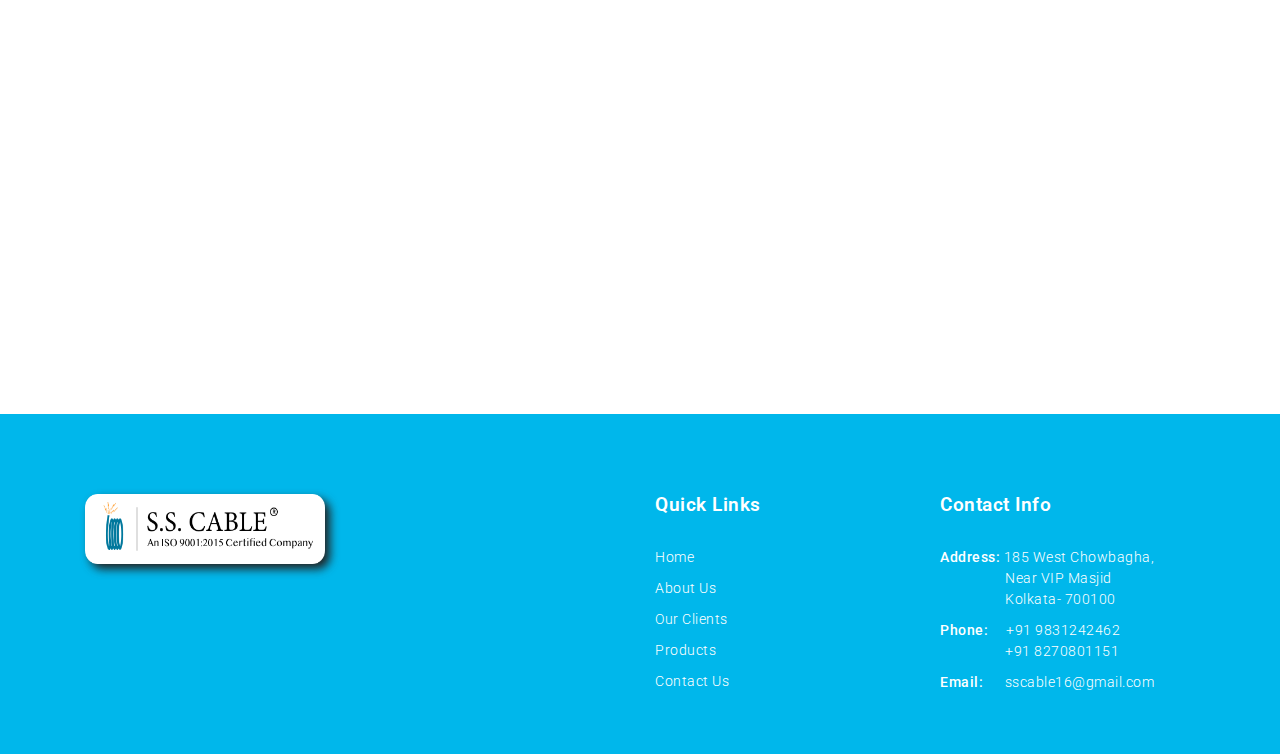
<file: contact.html>
<!DOCTYPE html>
<html lang="en">

  <head>

    <meta charset="utf-8">
    <meta name="viewport" content="width=device-width, initial-scale=1, shrink-to-fit=no">
    <meta name="description" content="">
    <meta name="author" content="TemplateMo">
    <link href="https://fonts.googleapis.com/css?family=Roboto:100,300,400,500,700" rel="stylesheet">

    <title>SS Cables - Contact Page</title>

    <!-- Bootstrap core CSS -->
    <link href="vendor/bootstrap/css/bootstrap.min.css" rel="stylesheet">

    <!-- Additional CSS Files -->
    <link rel="stylesheet" href="assets/css/fontawesome.css">
    <link rel="stylesheet" href="assets/css/templatemo-host-cloud.css">
    <link rel="stylesheet" href="assets/css/owl.css">
<!--

Host Cloud Template

https://templatemo.com/tm-541-host-cloud

-->
  </head>

  <body>

    <!-- ***** Preloader Start ***** -->
    <div id="preloader">
        <div class="jumper">
            <div></div>
            <div></div>
            <div></div>
        </div>
    </div>  
    <!-- ***** Preloader End ***** -->

    <!-- Header -->
     <header class="">
      <nav class="navbar navbar-expand-lg" style="background-color: white; height: 726%">
        <div class="container">
          <a class="" href="index.html">
			<img src="assets/images/logo.png" alt="" width="190" height="55" >
			
			</a>
          <button class="navbar-toggler" type="button" data-toggle="collapse" data-target="#navbarResponsive" aria-controls="navbarResponsive" aria-expanded="false" aria-label="Toggle navigation">
            <span class="navbar-toggler-icon"></span>
          </button>
          <div class="collapse navbar-collapse" id="navbarResponsive">
            <ul class="navbar-nav ml-auto">
              <li class="nav-item ">
                <a class="nav-link" href="index.html">Home
                  <span class="sr-only">(current)</span>
                </a>
              </li>
              <li class="nav-item">
                <a class="nav-link" href="about.html">About Us</a>
              </li>
              <li class="nav-item">
                <a class="nav-link" href="services.html">Our Clients</a>
              </li>
              <li class="nav-item">
                <a class="nav-link" href="product.html">Products</a>
              </li>
				<li class="nav-item">
                <a class="nav-link" href="contact.html">Contact Us</a>
              </li>
            </ul>
          </div>
          
        </div>
      </nav>
    </header>

    <!-- Page Content -->
    <!-- Heading Starts Here -->
    <div class="page-heading2 header-text">
      <div class="container">
        <div class="row">
          <div class="col-md-12">
            <h1 align="left" style="color:white; filter: drop-shadow(1px 1px 1px #fff)">&nbsp;Contact Us</h1>
            
          </div>
        </div>
      </div>
    </div>
    <!-- Heading Ends Here -->


    <!-- Contact Us Starts Here -->
    <div class="contact-us">
      <div class="container">
        <div class="row">
          <div class="col-md-6">
            <div class="contact-form">
              <form id="contact" action="" method="post">
                <div class="row">
                  <div class="col-md-12 col-sm-12">
                    <fieldset>
                      <input name="name" type="text" id="name" placeholder="Your Name" required="">
                    </fieldset>
					  <fieldset>
                      <input name="state" type="text" id="state" placeholder="State" required="">
                    </fieldset>
					  <fieldset>
                      <input name="city" type="text" id="city" placeholder="City/Area" required="">
                    </fieldset>
					  <fieldset>
                      <input name="Phone" type="text" id="phone" placeholder="Phone Number" required="">
                    </fieldset>
                  </div>
                  <div class="col-md-12 col-sm-12">
                    <fieldset>
                      <input name="email" type="text" id="email" placeholder="Your email" required="">
                    </fieldset>
                  </div>
                  <div class="col-md-12 col-sm-12">
                    
                  </div>
                  <div class="col-lg-12">
                    <fieldset>
                      <textarea name="message" rows="6" id="message" placeholder="Your message" required=""></textarea>
                    </fieldset>
                  </div>
                  <div class="col-lg-12">
                    <fieldset>
                      <button type="submit" id="form-submit" class="main-button">Send Message</button>
                    </fieldset>
                  </div>
                </div>
              </form>
          </div>
          </div>
          <div class="col-md-6">
            <div class="right-content">
              <div class="section-heading">
                <span>Contact Us</span>
                <h2>Get in touch</h2>
                <p>You can use the following information to contact us, or drop us a short message through the form.&nbsp; &nbsp; &nbsp; &nbsp; &nbsp; &nbsp; .&nbsp; &nbsp; &nbsp; &nbsp;&nbsp;</p>
              </div>
              <div class="row">
                <div class="col-md-6 col-sm-12">
                  <ul>
                    <li><i class="fa fa-phone"></i> &nbsp;+91 9831242462</li>
                    <li><i class="fa fa-support"></i>+91 8270801151</li>
                  </ul>
                </div>
                <div class="col-md-6 col-sm-12">
                  <ul>
                    <li><i class="fa fa-envelope"></i>sscable16@gmail.com</li>
                    <li><i class="fa fa-globe"></i> www.sscables.in</li>
                  </ul>
                </div>
              </div>
            </div>
          </div>
        </div>
      </div>
    </div>
    <!-- Contact Us Ends Here -->


    <!-- Map Starts Here -->
    <div id="map">
    
<!-- How to change your own map point
	1. Go to Google Maps
	2. Click on your location point
	3. Click "Share" and choose "Embed map" tab
	4. Copy only URL and paste it within the src="" field below
-->

      <iframe src="https://www.google.com/maps/embed?pb=!1m18!1m12!1m3!1d3685.2469371158363!2d88.39692961495885!3d22.532420685203494!2m3!1f0!2f0!3f0!3m2!1i1024!2i768!4f13.1!3m3!1m2!1s0x0%3A0xb3db4b9826065289!2sS%20S%20CABLE%20MFG.%20CO!5e0!3m2!1sen!2sin!4v1627457323353!5m2!1sen!2sin" 
			  width="100%" height="480px" frameborder="0" style="border:0" allowfullscreen></iframe>
    </div>
    <!-- Map Ends Here -->


    <!-- Testimonials Starts Here -->
    
    <!-- Testimonials Ends Here -->
	  
	  
	  <div class="contact-us">
		  <p>&nbsp;</p>
	  <p>&nbsp;</p>
		  <p>&nbsp;</p>
	  <p>&nbsp;</p>
		  <p>&nbsp;</p>
	  <p>&nbsp;</p>
		  <p>&nbsp;</p>
	  <p>&nbsp;</p>
		  </div>
		
		
    <!-- Footer Starts Here -->
    <footer>
      <div class="container">
        <div class="row">
          <div class="col-md-3 col-sm-6 col-xs-12">
            <div class="footer-item">
              <div class="footer-heading">
                <img src="assets/images/logo.png" alt="" width="240" height="70" Style = "filter: drop-shadow(5px 5px 5px #222)">
              </div>
              
            </div>
          </div>
          
          <div class="col-md-3 col-sm-6 col-xs-12">
            
          </div>
          
          
          <div class="col-md-3 col-sm-6 col-xs-12">
            <div class="footer-item">
              <div class="footer-heading">
                <h2>Quick Links</h2>
              </div>
              <ul class="footer-list">
                <li><a href="#">Home</a></li>
                <li><a href="#">About Us</a></li>
                <li><a href="#">Our Clients</a></li>
                <li><a href="#">Products</a></li>
                <li><a href="#">Contact Us</a></li>
              </ul>
            </div>
          </div>
          
          <div class="col-md-3 col-sm-6 col-xs-12">
            <div class="footer-item">
              <div class="footer-heading">
                <h2>Contact Info</h2>
              </div>
              <ul class="footer-list">
				  <li>Address: <a href="#">185 West Chowbagha,<br>&emsp;&emsp;&emsp;&nbsp;&emsp; Near VIP Masjid <br>&emsp;&emsp;&emsp;&emsp;&nbsp;&nbsp;Kolkata- 700100</a></li>
                <li>Phone: <a href="#">&emsp;+91 9831242462 <br>&emsp;&emsp;&emsp;&emsp;&nbsp; +91 8270801151</a></li>
                <li>Email: &emsp;&nbsp;<a href="#">sscable16@gmail.com</a></li>
                
                
              </ul>
            </div>
          </div>
          <div class="col-md-12">
            
          </div>
        </div>
      </div>
    </footer>
    <!-- Footer Ends Here -->

    <!-- Bootstrap core JavaScript -->
    <script src="vendor/jquery/jquery.min.js"></script>
    <script src="vendor/bootstrap/js/bootstrap.bundle.min.js"></script>

    <!-- Additional Scripts -->
    <script src="assets/js/custom.js"></script>
    <script src="assets/js/owl.js"></script>
    <script src="assets/js/accordions.js"></script>


    <script language = "text/Javascript"> 
      cleared[0] = cleared[1] = cleared[2] = 0; //set a cleared flag for each field
      function clearField(t){                   //declaring the array outside of the
      if(! cleared[t.id]){                      // function makes it static and global
          cleared[t.id] = 1;  // you could use true and false, but that's more typing
          t.value='';         // with more chance of typos
          t.style.color='#fff';
          }
      }
    </script>

  </body>
</html>
</file>
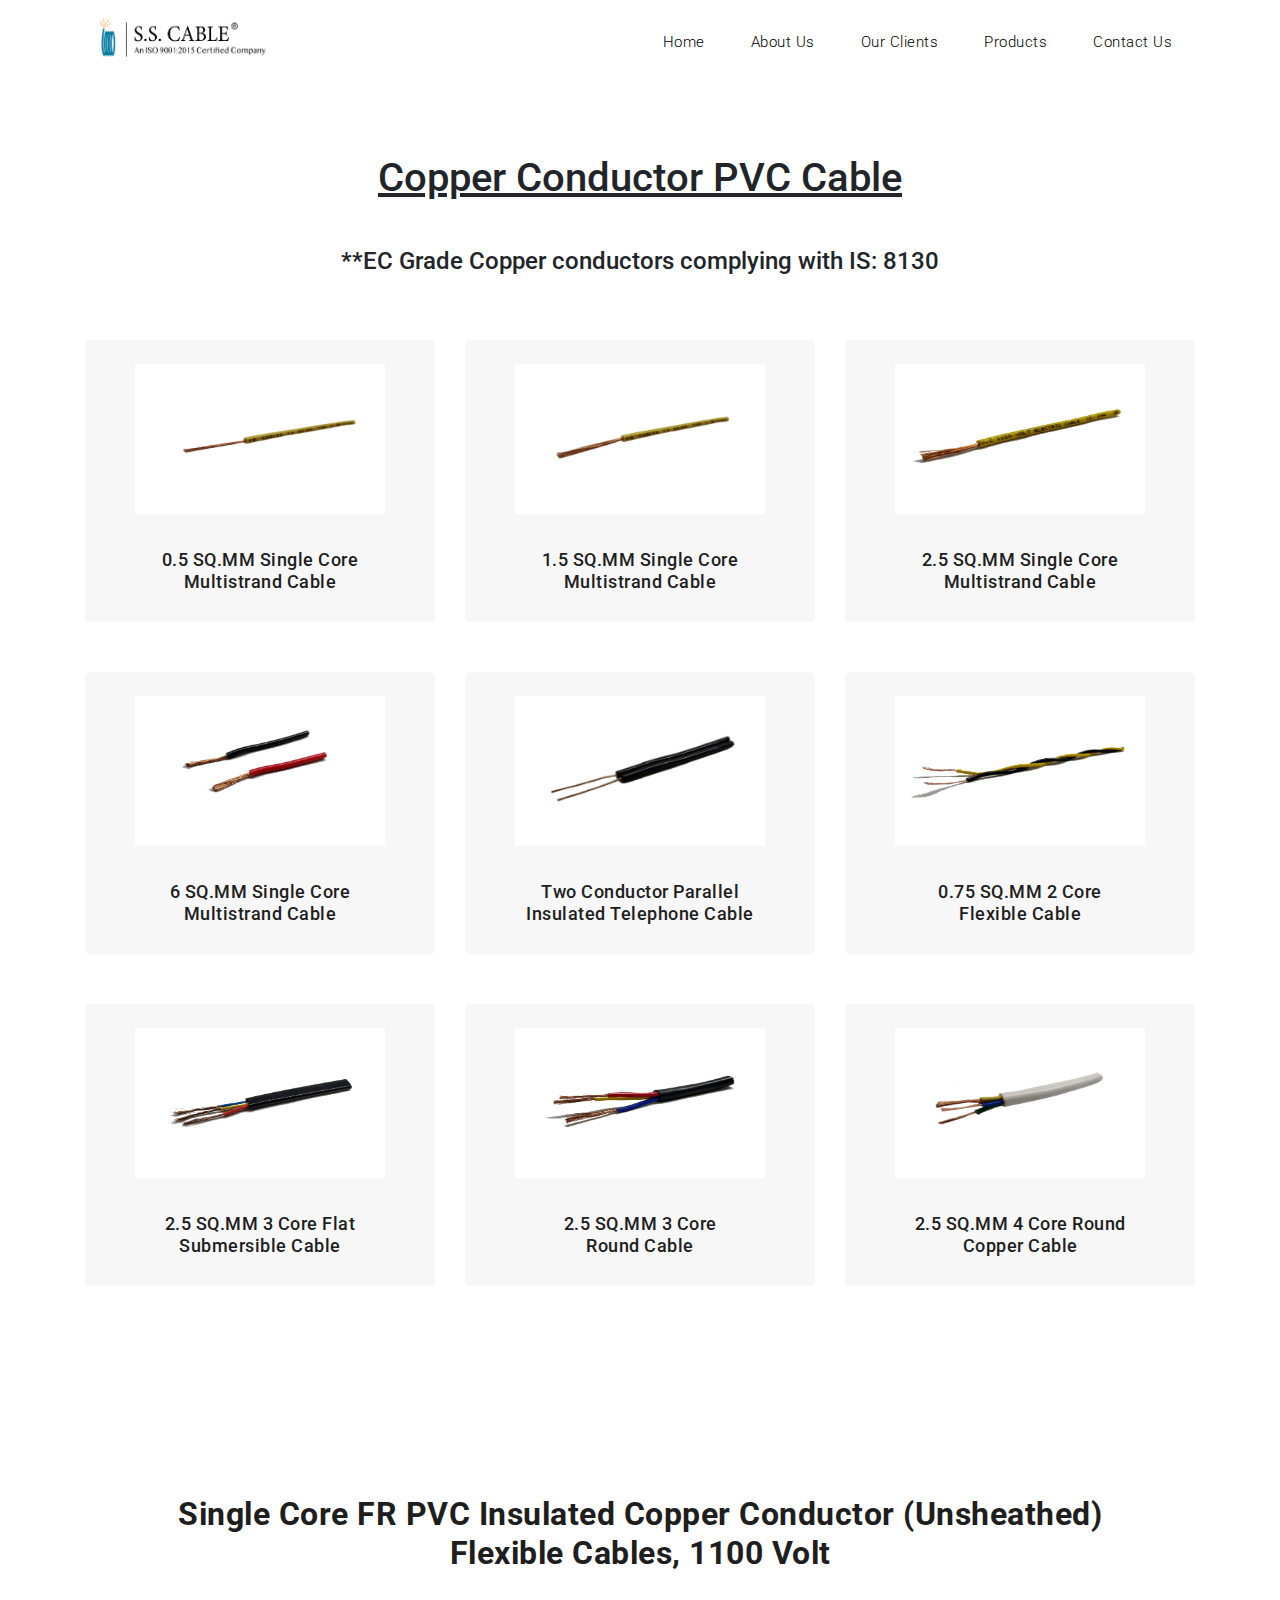
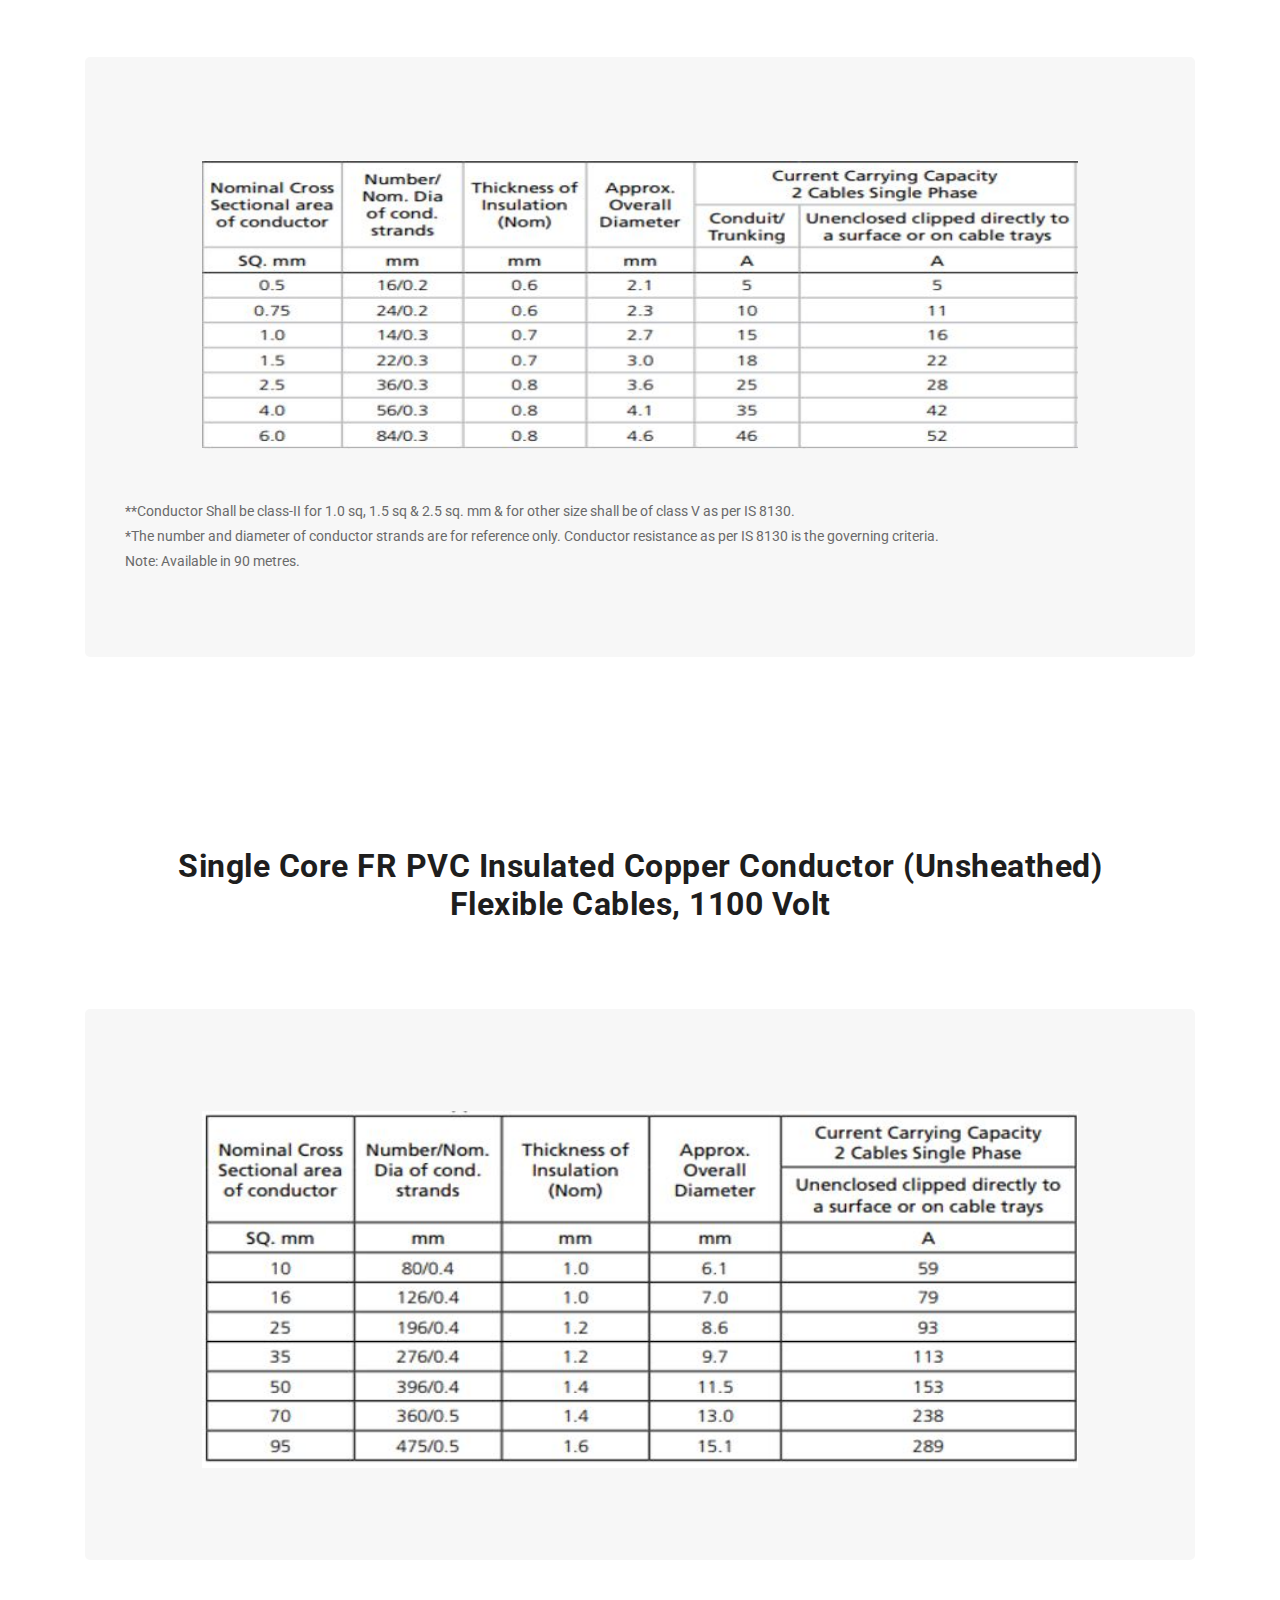
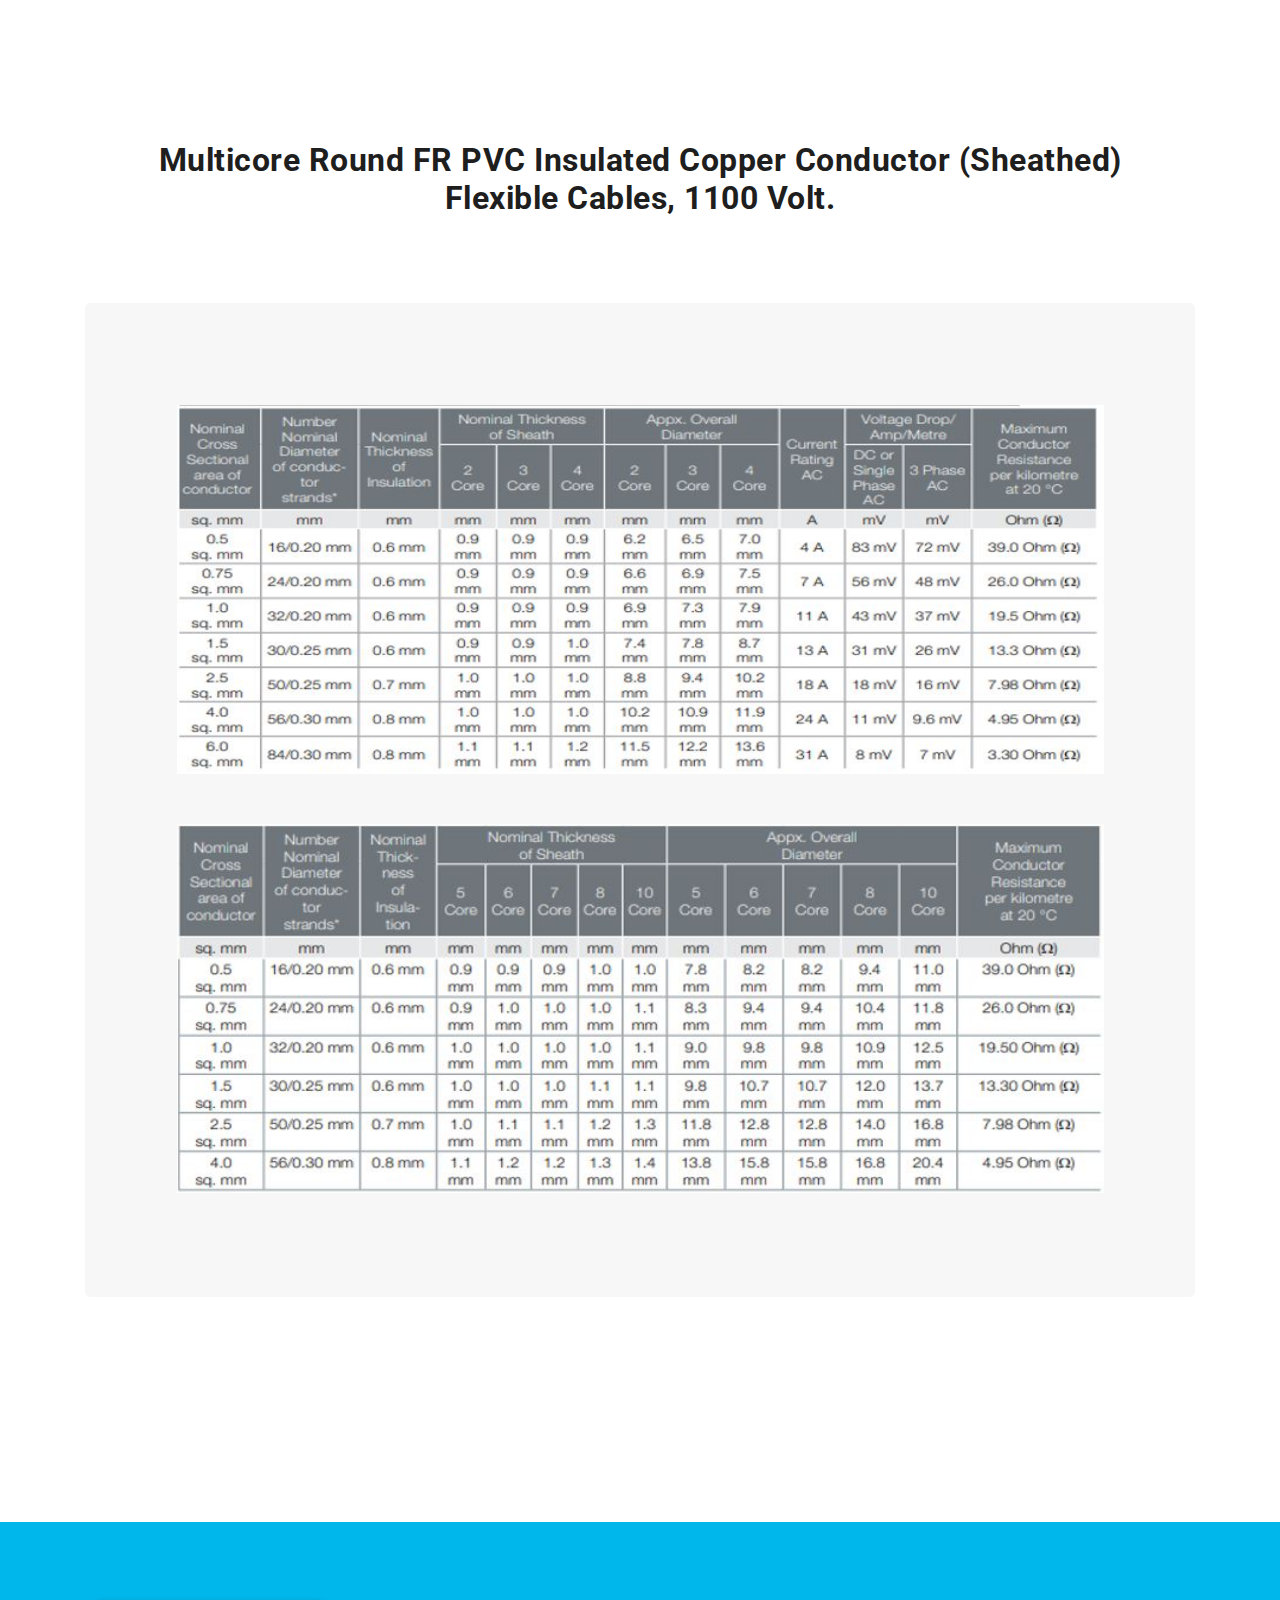
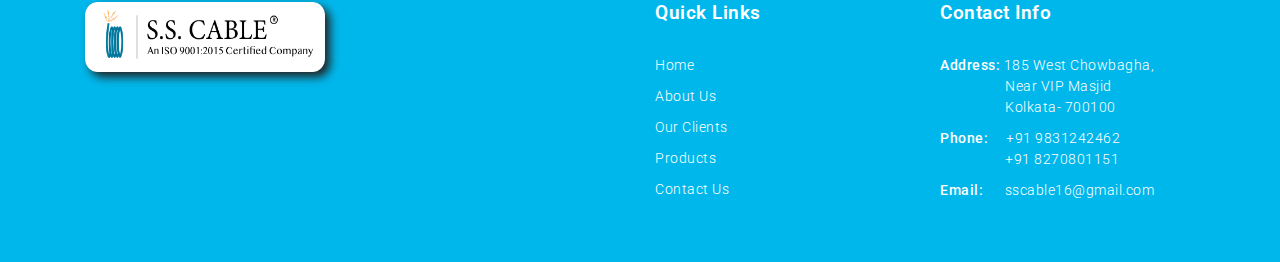
<file: copper.html>
<!DOCTYPE html>
<html lang="en">

  <head>

    <meta charset="utf-8">
    <meta name="viewport" content="width=device-width, initial-scale=1, shrink-to-fit=no">
    <meta name="description" content="">
    <meta name="author" content="TemplateMo">
    <link href="https://fonts.googleapis.com/css?family=Roboto:100,300,400,500,700" rel="stylesheet">

    <title>SS Cables - Services</title>

    <!-- Bootstrap core CSS -->
    <link href="vendor/bootstrap/css/bootstrap.min.css" rel="stylesheet">

    <!-- Additional CSS Files -->
    <link rel="stylesheet" href="assets/css/fontawesome.css">
    <link rel="stylesheet" href="assets/css/templatemo-host-cloud.css">
    <link rel="stylesheet" href="assets/css/owl.css">
<!--

Host Cloud Template

https://templatemo.com/tm-541-host-cloud

-->
  </head>

  <body>

    <!-- ***** Preloader Start ***** -->
    <div id="preloader">
        <div class="jumper">
            <div></div>
            <div></div>
            <div></div>
        </div>
    </div>  
    <!-- ***** Preloader End ***** -->

    <!-- Header -->
     <header class="">
      <nav class="navbar navbar-expand-lg" style="background-color: white; height: 726%">
        <div class="container">
          <a class="navbar-brand" href="index.html">
			<img src="assets/images/logo.png" alt="" width="190" height="55" >
			
			</a>
          <button class="navbar-toggler" type="button" data-toggle="collapse" data-target="#navbarResponsive" aria-controls="navbarResponsive" aria-expanded="false" aria-label="Toggle navigation">
            <span class="navbar-toggler-icon"></span>
          </button>
          <div class="collapse navbar-collapse" id="navbarResponsive">
            <ul class="navbar-nav ml-auto">
              <li class="nav-item ">
                <a class="nav-link" href="index.html">Home
                  <span class="sr-only">(current)</span>
                </a>
              </li>
              <li class="nav-item">
                <a class="nav-link" href="about.html">About Us</a>
              </li>
              <li class="nav-item">
                <a class="nav-link" href="services.html">Our Clients</a>
              </li>
              <li class="nav-item">
                <a class="nav-link" href="product.html">Products</a>
              </li>
				<li class="nav-item">
                <a class="nav-link" href="contact.html">Contact Us</a>
              </li>
            </ul>
          </div>
          
        </div>
      </nav>
    </header>

    <!-- Page Content -->
    <!-- Heading Starts Here -->
    <h1>&nbsp;</h1>
	  <h1>&nbsp;</h1>
    <!-- Heading Ends Here -->


    <!-- Services Starts Here -->
    <div class="services-section services-page">
      <div class="container">
        <div class="row">
          <div class="col-md-12">
           <h1 align="center"><u>Copper Conductor PVC Cable</u></h1>
			  <h4>&nbsp;</h4>
			  <h4 align="center">**EC Grade Copper conductors complying with IS: 8130</h4>
			  <h1>&nbsp;</h1> 
          </div>
          <div class="col-md-4 col-sm-6 col-xs-12">
            <div class="service-item">
               <img src="assets/images/products/111.png" alt="" width="250" height="150" box-shadow="5px 10px inset">
				
              <h4>0.5 SQ.MM Single core<br>Multistrand Cable </h4>
              
            </div>
          </div>
          <div class="col-md-4 col-sm-6 col-xs-12">
            <div class="service-item">
              <img src="assets/images/products/C8..png" alt="" width="250" height="150" box-shadow="5px 10px inset">
              <h4>1.5 SQ.MM Single core<br>Multistrand Cable</h4>
              
            </div>
          </div>
          <div class="col-md-4 col-sm-6 col-xs-12">
            <div class="service-item">
              <img src="assets/images/products/C7.png" alt="" width="250" height="150" box-shadow="5px 10px inset">
              <h4>2.5 SQ.MM Single core<br>Multistrand Cable</h4>
              
            </div>
          </div>
          <div class="col-md-4 col-sm-6 col-xs-12">
            <div class="service-item">
              <img src="assets/images/products/C6.png" alt="" width="250" height="150" box-shadow="5px 10px inset">
              <h4>6 SQ.MM Single core<br>Multistrand Cable</h4>
              
            </div>
          </div>
			<div class="col-md-4 col-sm-6 col-xs-12">
            <div class="service-item">
              <img src="assets/images/products/C5..png" alt="" width="250" height="150" box-shadow="5px 10px inset">
              <h4>Two Conductor Parallel <br>Insulated Telephone Cable</h4>
              
            </div>
          </div>
			<div class="col-md-4 col-sm-6 col-xs-12">
            <div class="service-item">
              <img src="assets/images/products/C4.png" alt="" width="250" height="150" box-shadow="5px 10px inset">
              <h4>0.75 SQ.MM 2 core<br>Flexible Cable</h4>
              
            </div>
          </div>
			<div class="col-md-4 col-sm-6 col-xs-12">
            <div class="service-item">
              <img src="assets/images/products/C3.png" alt="" width="250" height="150" box-shadow="5px 10px inset">
              <h4>2.5 SQ.MM 3 core Flat<br>Submersible Cable </h4>
              
            </div>
          </div>
          <div class="col-md-4 col-sm-6 col-xs-12">
            <div class="service-item">
              <img src="assets/images/products/C2.png" alt="" width="250" height="150" box-shadow="5px 10px inset">
              <h4>2.5 SQ.MM 3 core <br>Round Cable </h4>
              
            </div>
          </div>
          <div class="col-md-4 col-sm-6 col-xs-12">
            <div class="service-item">
              <img src="assets/images/products/C1..png" alt="" width="250" height="150" box-shadow="5px 10px inset">
              <h4>2.5 SQ.MM 4 core round<br>Copper Cable </h4>
              
            </div>
          </div>
        </div>
      </div>
		<p>&nbsp;</p>
		<p>&nbsp;</p>
		<p>&nbsp;</p>
    </div>
	  
	  
	  <div class="services-section">
      <div class="container">
        <div class="row">
          <div class="col-md-12">
            <div class="section-heading">
              <span>&nbsp;</span>
              <h2 align="center">Single Core FR PVC Insulated Copper Conductor (Unsheathed) <br>Flexible Cables, 1100 Volt</h2>
            </div>
          </div>
          <div class="col-md-12 col-sm-6 col-xs-12" align="middle">
            <div class="service-item">
				<p>&nbsp;</p>
              <img src="assets/images/Table1.JPG" alt="" width=85% height=65% >
				<p>&nbsp;</p>
		<p>&nbsp;</p>
              <p align="left">**Conductor Shall be class-II for 1.0 sq, 1.5 sq & 2.5 sq. mm & for other size shall be of class V as per IS 8130.<br>*The number and diameter of conductor strands are for reference only. Conductor resistance as per IS 8130 is the governing criteria.<br>Note: Available in 90 metres.</p>

              
				
            </div>
          </div>
        </div>
      </div>
    </div>
    <!-- Services Ends Here -->
	<div class="services-section">
      <div class="container">
        <div class="row">
          <div class="col-md-12">
            <div class="section-heading">
              <span>&nbsp;</span>
              <h2 align="center">Single Core FR PVC Insulated Copper Conductor (Unsheathed)<br> Flexible Cables, 1100 Volt</h2>
            </div>
          </div>
          <div class="col-md-12 col-sm-6 col-xs-12" align="middle">
            <div class="service-item">
				<p>&nbsp;</p>
              <img src="assets/images/table2.JPG" alt="" width=85% height=90% >
				<p>&nbsp;</p>
		<p>&nbsp;</p>
              

              
				
            </div>
          </div>
        </div>
      </div>
    </div>
	  
	  
	  
	  <div class="services-section">
      <div class="container">
        <div class="row">
          <div class="col-md-12">
            <div class="section-heading">
              <span>&nbsp;</span>
              <h2 align="center">Multicore Round FR PVC Insulated Copper Conductor (Sheathed) <br>Flexible Cables, 1100 Volt.</h2>
            </div>
          </div>
          <div class="col-md-12 col-sm-6 col-xs-12" align="middle">
            <div class="service-item">
				<p>&nbsp;</p>
		
              <img src="assets/images/table3.JPG" alt="" width=90% height=44% >
				<p>&nbsp;</p>
		<p>&nbsp;</p>
				<img src="assets/images/table4.JPG" alt="" width=90% height=44% >
				<p>&nbsp;</p>
		<p>&nbsp;</p>
        
            </div>
          </div>
        </div>
		  <p>&nbsp;</p>
		  <p>&nbsp;</p>
      </div>
    </div>

    <!-- Testimonials Starts Here -->
    
    <!-- Testimonials Ends Here -->


    <!-- Footer Starts Here -->
    <footer>
      <div class="container">
        <div class="row">
          <div class="col-md-3 col-sm-6 col-xs-12">
            <div class="footer-item">
              <div class="footer-heading">
                <img src="assets/images/logo.png" alt="" width="240" height="70" Style = "filter: drop-shadow(5px 5px 5px #222)">
              </div>
              
            </div>
          </div>
          
          <div class="col-md-3 col-sm-6 col-xs-12">
            
          </div>
          
          
          <div class="col-md-3 col-sm-6 col-xs-12">
            <div class="footer-item">
              <div class="footer-heading">
                <h2>Quick Links</h2>
              </div>
              <ul class="footer-list">
                <li><a href="index.html">Home</a></li>
                <li><a href="about.html">About Us</a></li>
                <li><a href="services.html">Our Clients</a></li>
                <li><a href="product.html">Products</a></li>
                <li><a href="contact.html">Contact Us</a></li>
              </ul>
            </div>
          </div>
          
          <div class="col-md-3 col-sm-6 col-xs-12">
            <div class="footer-item">
              <div class="footer-heading">
                <h2>Contact Info</h2>
              </div>
              <ul class="footer-list">
				  <li>Address: <a href="#">185 West Chowbagha,<br>&emsp;&emsp;&emsp;&nbsp;&emsp; Near VIP Masjid <br>&emsp;&emsp;&emsp;&emsp;&nbsp;&nbsp;Kolkata- 700100</a></li>
                <li>Phone: <a href="#">&emsp;+91 9831242462 <br>&emsp;&emsp;&emsp;&emsp;&nbsp; +91 8270801151</a></li>
                <li>Email: &emsp;&nbsp;<a href="#">sscable16@gmail.com</a></li>
                
                
              </ul>
            </div>
          </div>
          <div class="col-md-12">
            
          </div>
        </div>
      </div>
    </footer>
    <!-- Footer Ends Here -->

    <!-- Bootstrap core JavaScript -->
    <script src="vendor/jquery/jquery.min.js"></script>
    <script src="vendor/bootstrap/js/bootstrap.bundle.min.js"></script>

    <!-- Additional Scripts -->
    <script src="assets/js/custom.js"></script>
    <script src="assets/js/owl.js"></script>
    <script src="assets/js/accordions.js"></script>

    <script language = "text/Javascript"> 
      cleared[0] = cleared[1] = cleared[2] = 0; //set a cleared flag for each field
      function clearField(t){                   //declaring the array outside of the
      if(! cleared[t.id]){                      // function makes it static and global
          cleared[t.id] = 1;  // you could use true and false, but that's more typing
          t.value='';         // with more chance of typos
          t.style.color='#fff';
          }
      }
    </script>

  </body>
</html>
</file>
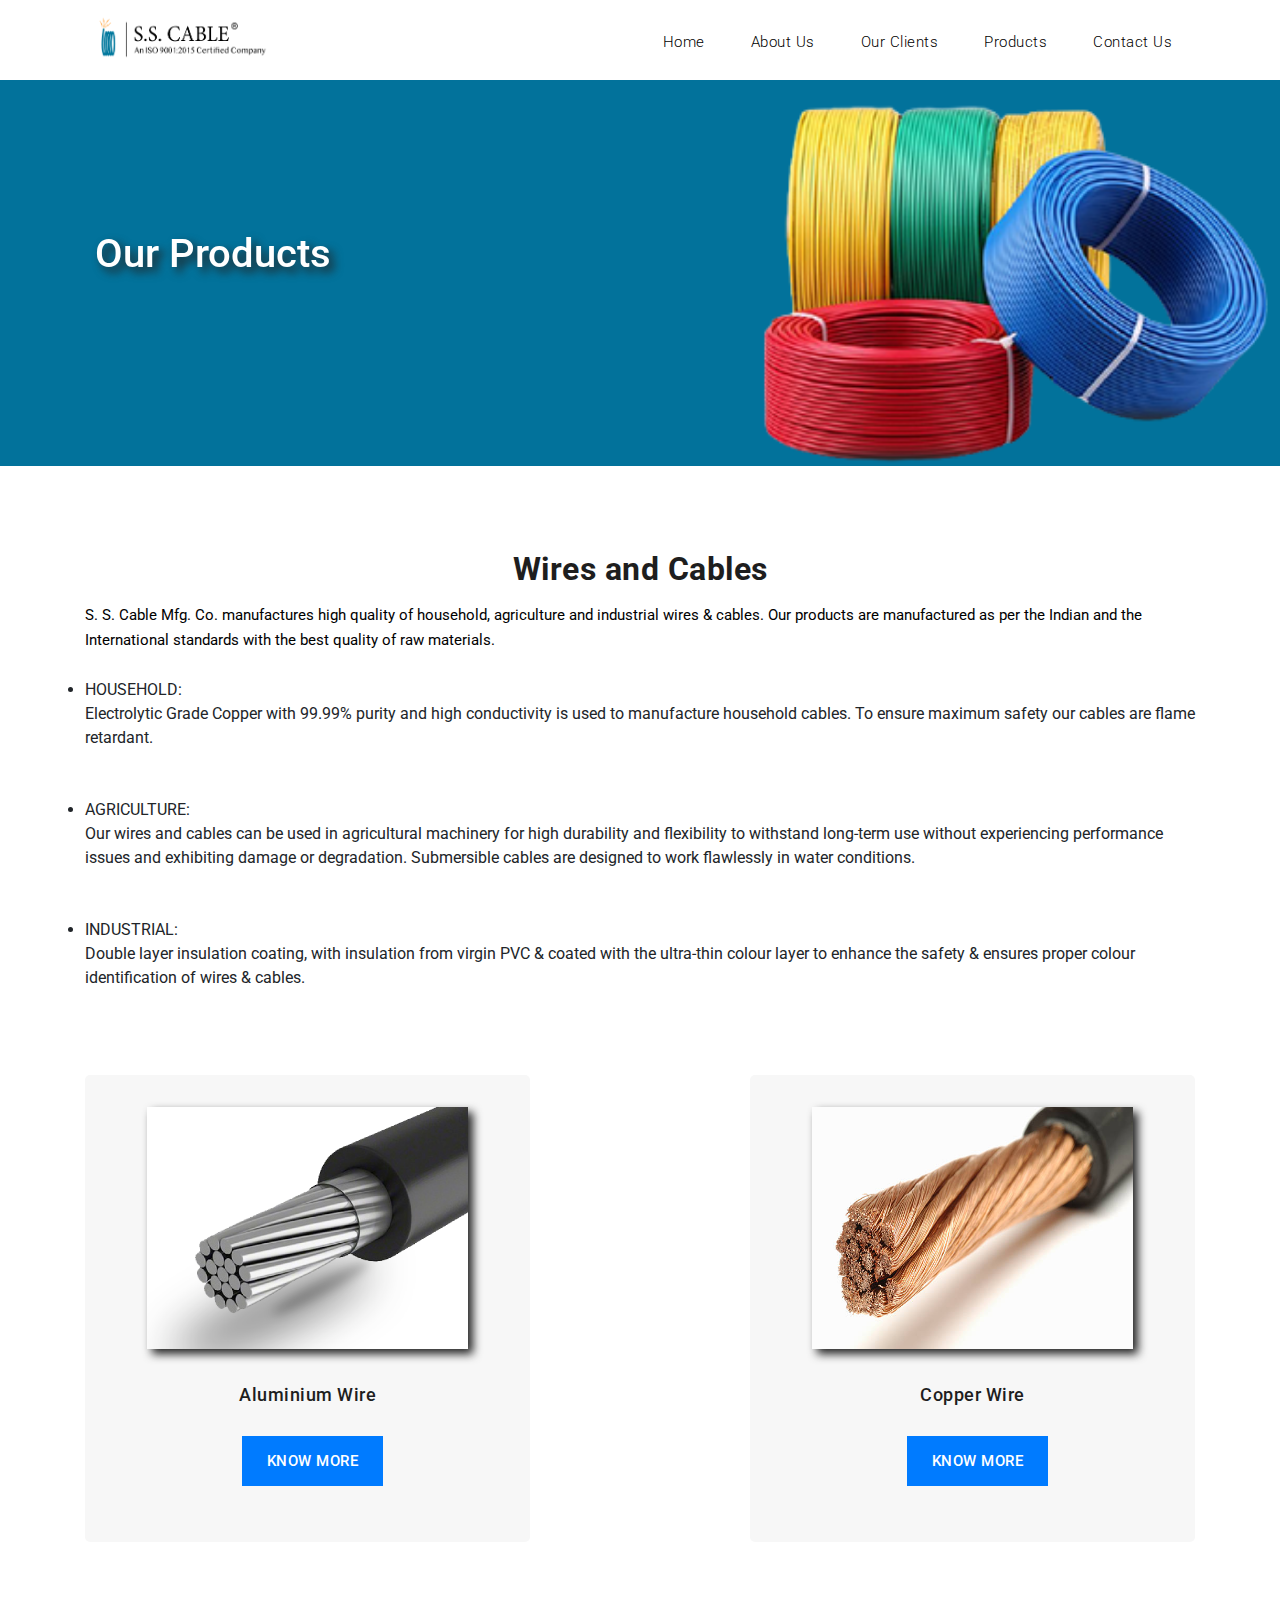
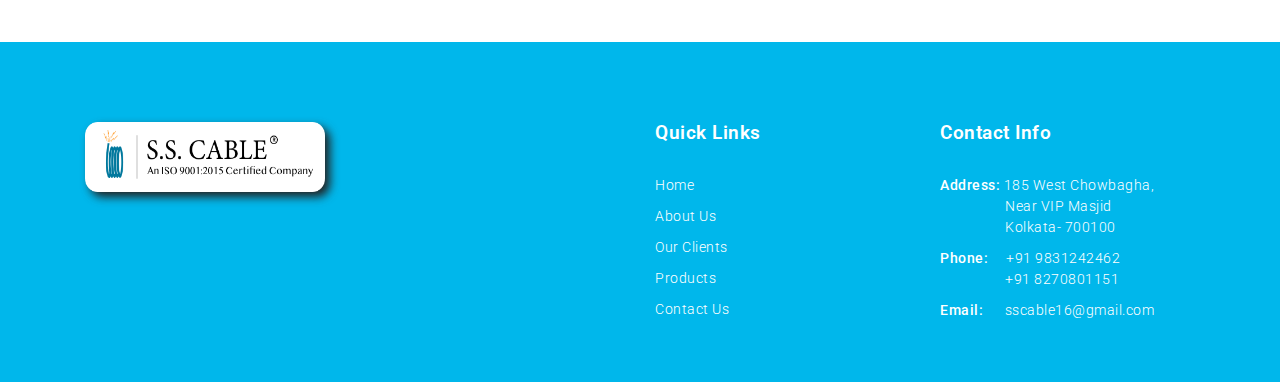
<file: product.html>
<!DOCTYPE html>
<html lang="en">

  <head>

    <meta charset="utf-8">
    <meta name="viewport" content="width=device-width, initial-scale=1, shrink-to-fit=no">
    <meta name="description" content="">
    <meta name="author" content="TemplateMo">
    <link href="https://fonts.googleapis.com/css?family=Roboto:100,300,400,500,700" rel="stylesheet">

    <title>SS Cables - About Page</title>

    <!-- Bootstrap core CSS -->
    <link href="vendor/bootstrap/css/bootstrap.min.css" rel="stylesheet">

    <!-- Additional CSS Files -->
    <link rel="stylesheet" href="assets/css/fontawesome.css">
    <link rel="stylesheet" href="assets/css/templatemo-host-cloud.css">
    <link rel="stylesheet" href="assets/css/owl.css">
<!--

Host Cloud Template

https://templatemo.com/tm-541-host-cloud

-->
  </head>

  <body>

    <!-- ***** Preloader Start ***** -->
    <div id="preloader">
        <div class="jumper">
            <div></div>
            <div></div>
            <div></div>
        </div>
    </div>  
    <!-- ***** Preloader End ***** -->

    <!-- Header -->
     <header class="">
      <nav class="navbar navbar-expand-lg" style="background-color: white; height: 726%">
        <div class="container">
          <a class="" href="index.html">
			<img src="assets/images/logo.png" alt="" width="190" height="55" >
			
			</a>
          <button class="navbar-toggler" type="button" data-toggle="collapse" data-target="#navbarResponsive" aria-controls="navbarResponsive" aria-expanded="false" aria-label="Toggle navigation">
            <span class="navbar-toggler-icon"></span>
          </button>
          <div class="collapse navbar-collapse" id="navbarResponsive">
            <ul class="navbar-nav ml-auto">
              <li class="nav-item ">
                <a class="nav-link" href="index.html">Home
                  <span class="sr-only">(current)</span>
                </a>
              </li>
              <li class="nav-item">
                <a class="nav-link" href="about.html">About Us</a>
              </li>
              <li class="nav-item">
                <a class="nav-link" href="services.html">Our Clients</a>
              </li>
              <li class="nav-item">
                <a class="nav-link" href="product.html">Products</a>
              </li>
				<li class="nav-item">
                <a class="nav-link" href="contact.html">Contact Us</a>
              </li>
            </ul>
          </div>
          
        </div>
      </nav>
    </header>
    <!-- Page Content -->
    <!-- Heading Starts Here -->
    <div class="page-heading11 header-text">
      <div class="container">
        <div class="row">
          <div class="col-md-12">
            <h1 align="left" style="color:white; filter: drop-shadow(5px 5px 5px #222)">&nbsp;Our Products</h1>
            
          </div>
        </div>
      </div>
    </div>
    <!-- Heading Ends Here -->


    <!-- About Us Starts Here -->
    <div class="services-section">
      <div class="container">
        <div class="row">
          <div class="col-md-12">
            <div class="section-heading">
              <span>&nbsp;</span>
              <h2 align="center">Wires and Cables</h2>
              <p align="left" style="color: black">S. S. Cable Mfg. Co. manufactures high quality of household, agriculture and industrial wires &amp; cables. Our products are manufactured as per the Indian and the International standards with the best quality of raw materials.
				 <br><br><li> HOUSEHOLD:<br>
Electrolytic Grade Copper with 99.99% purity and high conductivity is used to manufacture household cables. To ensure maximum safety our cables are flame retardant.</li>
				  <br><br><li> AGRICULTURE:<br>
				  Our wires and cables can be used in agricultural machinery for high durability and flexibility to withstand long-term use without experiencing performance issues and exhibiting damage or degradation. Submersible cables are designed to work flawlessly in water conditions.</li>
				<br><br><li>INDUSTRIAL:<br>
				  Double layer insulation coating, with insulation from virgin PVC & coated with the ultra-thin colour layer to enhance the safety & ensures proper colour identification of wires & cables.</li>
				</p>
            </div>
          </div>
          <div class="col-md-5 col-sm-6 col-xs-12" align="left">
            <div class="service-item1">
              <img src="assets/images/alw.png" alt="" width=90% height=60% Style = "filter: drop-shadow(5px 5px 5px #222)">
              <h4>Aluminium Wire</h4>
              
				<a href="aluminium.html" class="main-button">Know More</a>
				
            </div>
          </div>
          
          <div class="col-md-2 col-sm-6 col-xs-12" align="right">
            
          </div>
			<div class="col-md-5 col-sm-6 col-xs-12" align="right">
            <div class="service-item1">
              <img src="assets/images/Cuwire.jpg" alt="" width=90% height=60% Style = "filter: drop-shadow(5px 5px 5px #222)">
              <h4>Copper Wire</h4>
              
				<a href="copper.html" class="main-button">Know More</a>
            </div>
          </div>
        </div>
		  <p>&nbsp;</p>
			  <p>&nbsp;</p>
		  <p>&nbsp;</p>
			  <p>&nbsp;</p>
      </div>
    </div>
    <!-- About Us Ends Here -->


    <!-- Team Starts Here -->
    
    <!-- Team Ends Here -->


    <!-- Testimonials Starts Here -->
    
    <!-- Testimonials Ends Here -->


    <!-- Footer Starts Here -->
   <footer>
      <div class="container">
        <div class="row">
          <div class="col-md-3 col-sm-6 col-xs-12">
            <div class="footer-item">
              <div class="footer-heading">
                <img src="assets/images/logo.png" alt="" width="240" height="70" Style = "filter: drop-shadow(5px 5px 5px #222)">
              </div>
              
            </div>
          </div>
          
          <div class="col-md-3 col-sm-6 col-xs-12">
            
          </div>
          
          
          <div class="col-md-3 col-sm-6 col-xs-12">
            <div class="footer-item">
              <div class="footer-heading">
                <h2>Quick Links</h2>
              </div>
              <ul class="footer-list">
                <li><a href="index.html">Home</a></li>
                <li><a href="about.html">About Us</a></li>
                <li><a href="services.html">Our Clients</a></li>
                <li><a href="product.html">Products</a></li>
                <li><a href="contact.html">Contact Us</a></li>
              </ul>
            </div>
          </div>
          
          <div class="col-md-3 col-sm-6 col-xs-12">
            <div class="footer-item">
              <div class="footer-heading">
                <h2>Contact Info</h2>
              </div>
              <ul class="footer-list">
				  <li>Address: <a href="#">185 West Chowbagha,<br>&emsp;&emsp;&emsp;&nbsp;&emsp; Near VIP Masjid <br>&emsp;&emsp;&emsp;&emsp;&nbsp;&nbsp;Kolkata- 700100</a></li>
                <li>Phone: <a href="#">&emsp;+91 9831242462 <br>&emsp;&emsp;&emsp;&emsp;&nbsp; +91 8270801151</a></li>
                <li>Email: &emsp;&nbsp;<a href="#">sscable16@gmail.com</a></li>
                
                
              </ul>
            </div>
          </div>
          <div class="col-md-12">
            
          </div>
        </div>
      </div>
    </footer>
    <!-- Footer Ends Here -->

    <!-- Bootstrap core JavaScript -->
    <script src="vendor/jquery/jquery.min.js"></script>
    <script src="vendor/bootstrap/js/bootstrap.bundle.min.js"></script>

    <!-- Additional Scripts -->
    <script src="assets/js/custom.js"></script>
    <script src="assets/js/owl.js"></script>
    <script src="assets/js/accordions.js"></script>

    <script language = "text/Javascript"> 
      cleared[0] = cleared[1] = cleared[2] = 0; //set a cleared flag for each field
      function clearField(t){                   //declaring the array outside of the
      if(! cleared[t.id]){                      // function makes it static and global
          cleared[t.id] = 1;  // you could use true and false, but that's more typing
          t.value='';         // with more chance of typos
          t.style.color='#fff';
          }
      }
    </script>

  </body>
</html>
</file>
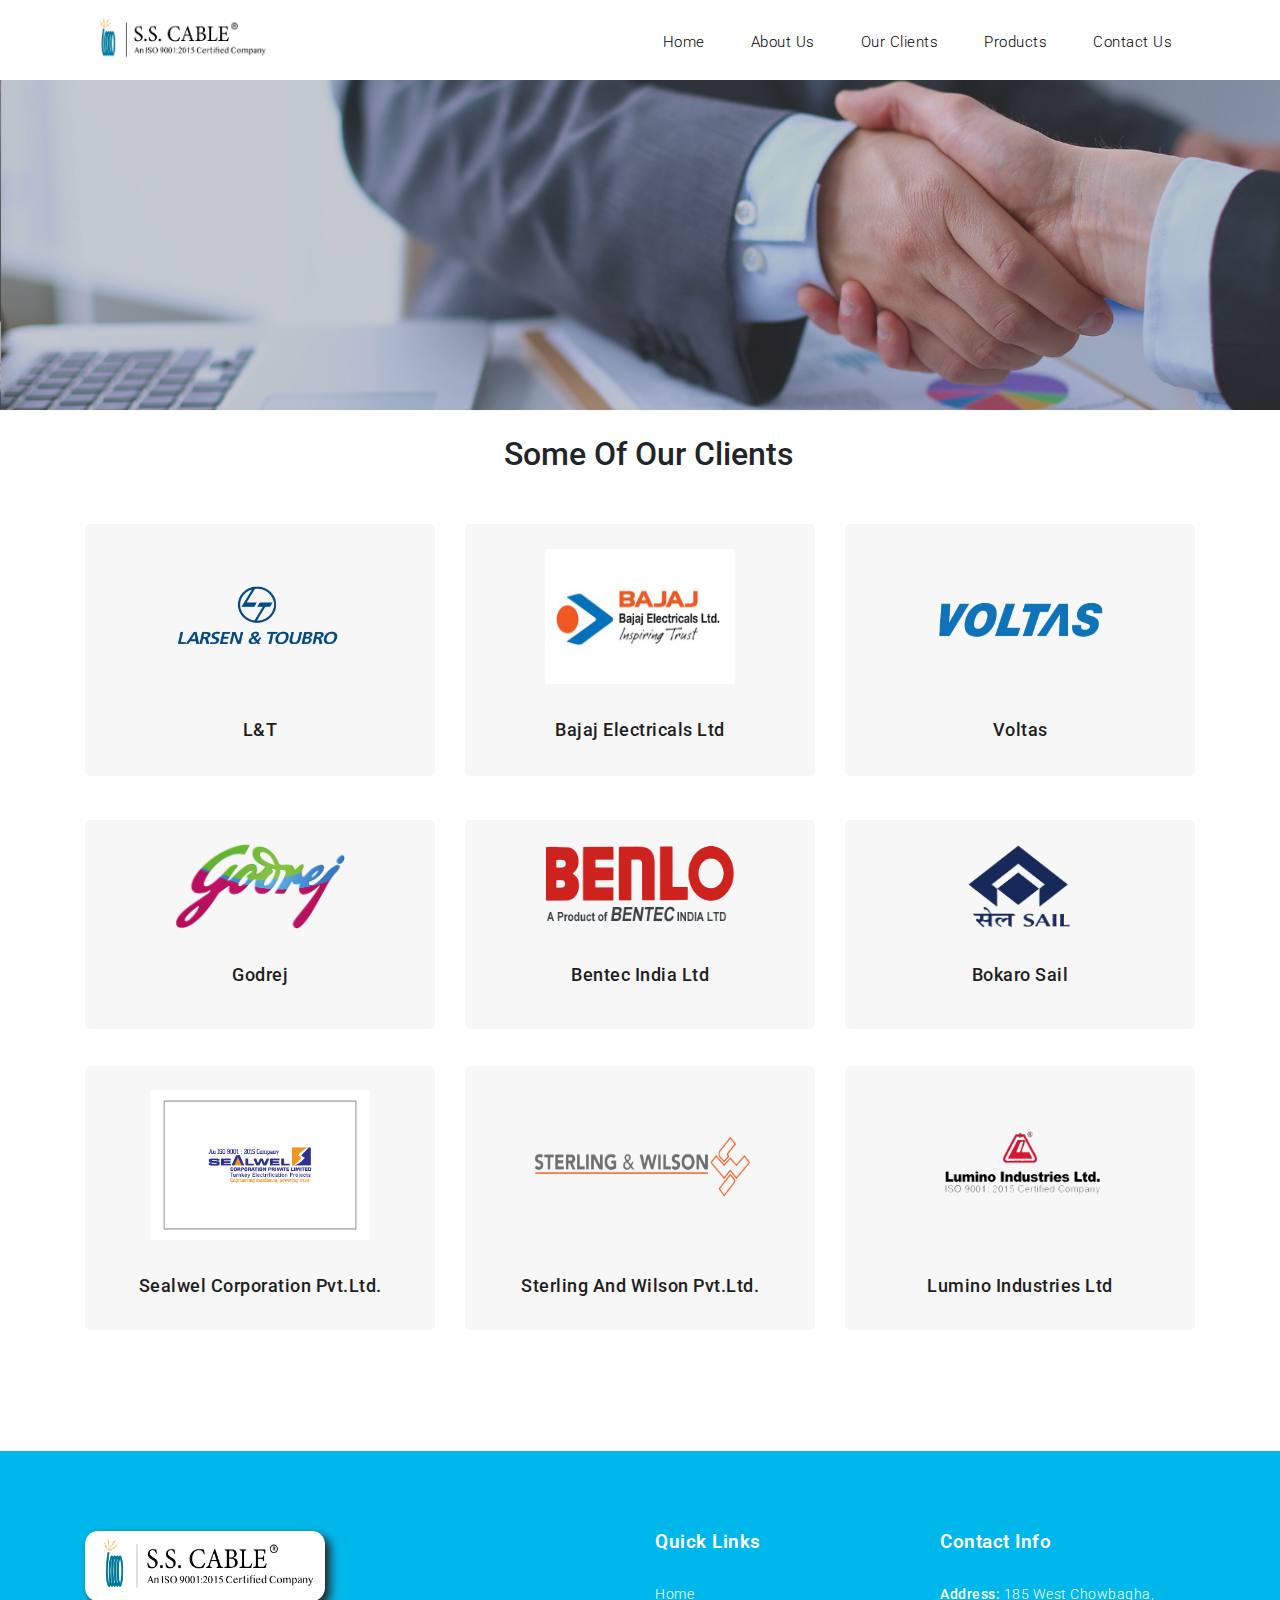
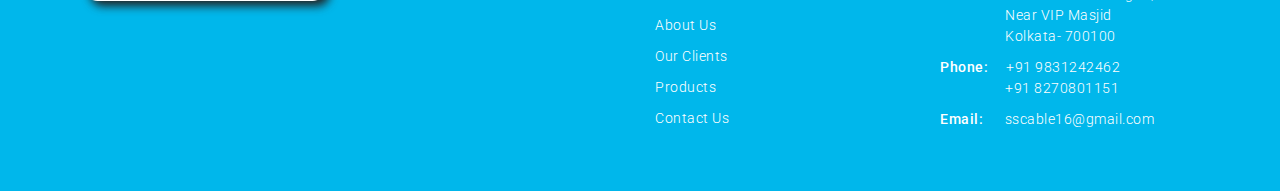
<file: services.html>
<!DOCTYPE html>
<html lang="en">

  <head>

    <meta charset="utf-8">
    <meta name="viewport" content="width=device-width, initial-scale=1, shrink-to-fit=no">
    <meta name="description" content="">
    <meta name="author" content="TemplateMo">
    <link href="https://fonts.googleapis.com/css?family=Roboto:100,300,400,500,700" rel="stylesheet">

    <title>SS Cables - Clients</title>

    <!-- Bootstrap core CSS -->
    <link href="vendor/bootstrap/css/bootstrap.min.css" rel="stylesheet">

    <!-- Additional CSS Files -->
    <link rel="stylesheet" href="assets/css/fontawesome.css">
    <link rel="stylesheet" href="assets/css/templatemo-host-cloud.css">
    <link rel="stylesheet" href="assets/css/owl.css">
<!--

Host Cloud Template

https://templatemo.com/tm-541-host-cloud

-->
  </head>

  <body>

    <!-- ***** Preloader Start ***** -->
    <div id="preloader">
        <div class="jumper">
            <div></div>
            <div></div>
            <div></div>
        </div>
    </div>  
    <!-- ***** Preloader End ***** -->

    <!-- Header -->
     <header class="">
      <nav class="navbar navbar-expand-lg" style="background-color: white; height: 726%">
        <div class="container">
          <a class="" href="index.html">
			<img src="assets/images/logo.png" alt="" width="190" height="55" >
			
			</a>
          <button class="navbar-toggler" type="button" data-toggle="collapse" data-target="#navbarResponsive" aria-controls="navbarResponsive" aria-expanded="false" aria-label="Toggle navigation">
            <span class="navbar-toggler-icon"></span>
          </button>
          <div class="collapse navbar-collapse" id="navbarResponsive" >
            <ul class="navbar-nav ml-auto">
              <li class="nav-item ">
                <a class="nav-link" href="index.html">Home
                  <span class="sr-only">(current)</span>
                </a>
              </li>
              <li class="nav-item">
                <a class="nav-link" href="about.html">About Us</a>
              </li>
              <li class="nav-item">
                <a class="nav-link" href="services.html">Our Clients</a>
              </li>
              <li class="nav-item">
                <a class="nav-link" href="product.html">Products</a>
              </li>
				<li class="nav-item">
                <a class="nav-link" href="contact.html">Contact Us</a>
              </li>
            </ul>
          </div>
          
        </div>
      </nav>
    </header>

    <!-- Page Content -->
    <!-- Heading Starts Here -->
    <div class="page-heading3 header-text">
      <div class="container">
        <div class="row">
          
        </div>
      </div>
    </div>
    <!-- Heading Ends Here -->


    <!-- Services Starts Here -->
	  <div class="col-md-12">
		  <p>&nbsp;</p>
            <h2 align="middle" >&nbsp; Some Of Our Clients</h2>
            
          </div>
    <div class="services-section services-page">
      <div class="container">
        <div class="row">
          <div class="col-md-12">
            
          </div>
          <div class="col-md-4 col-sm-6 col-xs-12">
            <div class="service-item">
               <img src="assets/images/background/lnt.png" alt="" width="190" height="135" box-shadow="5px 10px inset">
				
              <h4>L&T </h4>
              
            </div>
			  
          </div>
			
          <div class="col-md-4 col-sm-6 col-xs-12">
            <div class="service-item">
              <img src="assets/images/background/bajaj.jpeg" alt="" width="190" height="135" box-shadow="5px 10px inset">
              <h4>Bajaj Electricals Ltd</h4>
              
            </div>
          </div>
          <div class="col-md-4 col-sm-6 col-xs-12">
            <div class="service-item">
              <img src="assets/images/background/voltas.png" alt="" width="190" height="135" box-shadow="5px 10px inset">
              <h4>Voltas</h4>
              
            </div>
          </div>
          <div class="col-md-4 col-sm-6 col-xs-12">
            <div class="service-item">
              <img src="assets/images/background/godrej.png" alt="" width="170" height="85" box-shadow="5px 10px inset">
              <h4>Godrej</h4>
              
            </div>
          </div>
			<div class="col-md-4 col-sm-6 col-xs-12">
            <div class="service-item">
              <img src="assets/images/background/benlo.png" alt="" width="190" height="85" box-shadow="5px 10px inset">
              <h4>Bentec India Ltd</h4>
              
            </div>
          </div>
			<div class="col-md-4 col-sm-6 col-xs-12">
            <div class="service-item">
              <img src="assets/images/background/sail.png" alt="" width="145" height="85" box-shadow="5px 10px inset">
              <h4>Bokaro Sail</h4>
              
            </div>
          </div>
			<div class="col-md-4 col-sm-6 col-xs-12">
            <div class="service-item">
              <img src="assets/images/background/seal.jpeg" alt="" width="220" height="150" box-shadow="5px 10px inset">
              <h4>Sealwel Corporation Pvt.Ltd. </h4>
              
            </div>
          </div>
          <div class="col-md-4 col-sm-6 col-xs-12">
            <div class="service-item">
              <img src="assets/images/background/Sterling.png" alt="" width="230" height="150" box-shadow="5px 10px inset">
              <h4>Sterling and Wilson Pvt.Ltd.</h4>
              
            </div>
          </div>
          <div class="col-md-4 col-sm-6 col-xs-12">
            <div class="service-item">
              <img src="assets/images/background/Lumino.png" alt="" width="250" height="150" box-shadow="5px 10px inset">
              <h4>Lumino Industries Ltd</h4>
              
            </div>
          </div>
        </div>
      </div>
		<p>&nbsp;</p>
		<p>&nbsp;</p>
		<p>&nbsp;</p>
    </div>
    <!-- Services Ends Here -->


    <!-- Testimonials Starts Here -->
    
    <!-- Testimonials Ends Here -->


    <!-- Footer Starts Here -->
    <footer>
      <div class="container">
        <div class="row">
          <div class="col-md-3 col-sm-6 col-xs-12">
            <div class="footer-item">
              <div class="footer-heading">
                <img src="assets/images/logo.png" alt="" width="240" height="70" Style = "filter: drop-shadow(5px 5px 5px #222)">
              </div>
              
            </div>
          </div>
          
          <div class="col-md-3 col-sm-6 col-xs-12">
            
          </div>
          
          
          <div class="col-md-3 col-sm-6 col-xs-12">
            <div class="footer-item">
              <div class="footer-heading">
                <h2>Quick Links</h2>
              </div>
              <ul class="footer-list">
                <li><a href="index.html">Home</a></li>
                <li><a href="about.html">About Us</a></li>
                <li><a href="services.html">Our Clients</a></li>
                <li><a href="product.html">Products</a></li>
                <li><a href="contact.html">Contact Us</a></li>
              </ul>
            </div>
          </div>
          
          <div class="col-md-3 col-sm-6 col-xs-12">
            <div class="footer-item">
              <div class="footer-heading">
                <h2>Contact Info</h2>
              </div>
              <ul class="footer-list">
				  <li>Address: <a href="#">185 West Chowbagha,<br>&emsp;&emsp;&emsp;&nbsp;&emsp; Near VIP Masjid <br>&emsp;&emsp;&emsp;&emsp;&nbsp;&nbsp;Kolkata- 700100</a></li>
                <li>Phone: <a href="#">&emsp;+91 9831242462 <br>&emsp;&emsp;&emsp;&emsp;&nbsp; +91 8270801151</a></li>
                <li>Email: &emsp;&nbsp;<a href="#">sscable16@gmail.com</a></li>
                
                
              </ul>
            </div>
          </div>
          <div class="col-md-12">
            
          </div>
        </div>
      </div>
    </footer>
    <!-- Footer Ends Here -->

    <!-- Bootstrap core JavaScript -->
    <script src="vendor/jquery/jquery.min.js"></script>
    <script src="vendor/bootstrap/js/bootstrap.bundle.min.js"></script>

    <!-- Additional Scripts -->
    <script src="assets/js/custom.js"></script>
    <script src="assets/js/owl.js"></script>
    <script src="assets/js/accordions.js"></script>

    <script language = "text/Javascript"> 
      cleared[0] = cleared[1] = cleared[2] = 0; //set a cleared flag for each field
      function clearField(t){                   //declaring the array outside of the
      if(! cleared[t.id]){                      // function makes it static and global
          cleared[t.id] = 1;  // you could use true and false, but that's more typing
          t.value='';         // with more chance of typos
          t.style.color='#fff';
          }
      }
    </script>

  </body>
</html>
</file>
<file: assets/css/templatemo-host-cloud.css>
/*

Host Cloud Template

https://templatemo.com/tm-541-host-cloud

*/

body {
	font-family: 'Roboto', sans-serif;
	transition: all 0.5s;
}
p {
	margin-bottom: 0px;
	font-size: 14px;
	color: #6a6a6a;
	line-height: 25px;
}
a {
	text-decoration: none!important;
}
a.main-button {
	outline: none;
	cursor: pointer;
	display: inline-block;
	height: 50px;
	line-height: 50px;
	padding: 0px 25px;
	border: none;
	margin-left: 10px;
	background-color: #007bff;
	color: #fff;
	text-transform: uppercase;
	font-size: 15px;
	font-weight: 500;
	letter-spacing: 0.5px;
	transition: all 0.5s;
}
a.main-button:hover {
	background-color: #0056b3;
}
a.gradient-button {
	outline: none;
	cursor: pointer;
	display: inline-block;
	height: 50px;
	line-height: 50px;
	padding: 0px 25px;
	border: none;
	margin-left: 10px;
	background: rgb(114,2,187);
    background: linear-gradient(145deg, rgba(114,2,187,1) 0%, rgba(50,100,245,1) 100%);
	color: #fff;
	text-transform: uppercase;
	font-size: 15px;
	font-weight: 500;
	letter-spacing: 0.5px;
	transition: all 0.5s;
}
a.gradient-button:hover {
	background: rgb(114,2,187);
    background: linear-gradient(145deg, rgba(50,100,245,1) 0%, rgba(114,2,187,1) 100%);
}
.section-heading {
	margin-bottom: 85px;
}
.section-heading span {
	color: #00bcd4;
	font-size: 15px;
	font-weight: 500;
	letter-spacing: 0.5px;
	display: inline-block;
	margin-top: 0px;
}
.section-heading h2 {
	color: #1e1e1e;
	font-size: 32px;
	font-weight: 700;
	letter-spacing: 0.5px;
	margin-top: 10px;
	margin-bottom: 15px;
}
.section-heading p {
	font-size: 15px;
}

.page-heading {
	background-image: url(../images/heading-bg.jpg);
	background-position: center center;
	background-repeat: no-repeat;
	background-size: cover;
	text-align: center;
	padding: 230px 0px 180px 0px;
}
.page-heading11 {
	background-image: url("../images/prod.png");
	background-position: 75% 50px;
	background-repeat: no-repeat;
	background-size: cover;
	text-align: center;
	padding: 230px 0px 180px 0px;
}
.page-heading2 {
	background-image: url(../images/contact.jpeg);
	background-position: center 30px;
	background-repeat: no-repeat;
	background-size: cover;
	text-align: center;
	padding: 200px 0px 180px 0px;
}
.page-heading1 {
	background-image: url("../images/about1.jpeg");
	background-position: center center;
	background-repeat: no-repeat;
	background-size: cover;
	text-align: center;
	padding: 190px 0px 180px 0px;
}
.page-heading3 {
	background-image: url("../images/clients.jpeg");
	background-position: 75% 80px;
	background-repeat: no-repeat;
	background-size: cover;
	text-align: center;
	padding: 230px 0px 180px 0px;
}

.page-heading h1 {
	color: #fff;
	font-size: 44px;
	font-weight: 700;
	letter-spacing: 0.5px;
	margin-bottom: 20px;
}
.page-heading p {
	color: #fff;
	letter-spacing: 0.5px;
}
.page-heading p a {
	color: #fff;
	font-size: 15px;
}
.page-heading p a {
	margin-right: 5px;
}
.page-heading p span {
	color: #fff;
	opacity: 0.75;
	margin-left: 5px;
}
#preloader {
  overflow: hidden;
  background: #2596be;
  left: 0;
  right: 0;
  top: 0;
  bottom: 0;
  position: fixed;
  z-index: 9999999;
  color: #fff;
}

#preloader .jumper {
  left: 0;
  top: 0;
  right: 0;
  bottom: 0;
  display: block;
  position: absolute;
  margin: auto;
  width: 50px;
  height: 50px;
}

#preloader .jumper > div {
  background-color: #fff;
  width: 10px;
  height: 10px;
  border-radius: 100%;
  -webkit-animation-fill-mode: both;
  animation-fill-mode: both;
  position: absolute;
  opacity: 0;
  width: 50px;
  height: 50px;
  -webkit-animation: jumper 1s 0s linear infinite;
  animation: jumper 1s 0s linear infinite;
}

#preloader .jumper > div:nth-child(2) {
  -webkit-animation-delay: 0.33333s;
  animation-delay: 0.33333s;
}

#preloader .jumper > div:nth-child(3) {
  -webkit-animation-delay: 0.66666s;
  animation-delay: 0.66666s;
}

@-webkit-keyframes jumper {
  0% {
    opacity: 0;
    -webkit-transform: scale(0);
    transform: scale(0);
  }
  5% {
    opacity: 1;
  }
  100% {
    -webkit-transform: scale(1);
    transform: scale(1);
    opacity: 0;
  }
}

@keyframes jumper {
  0% {
    opacity: 0;
    -webkit-transform: scale(0);
    transform: scale(0);
  }
  5% {
    opacity: 1;
  }
  100% {
    opacity: 0;
  }
}



/* Header Style */
header {
	position: fixed;
	z-index: 99999;
	width: 100%;
	background-color: transparent!important;
	border-bottom: 1px solid rgba(250,250,250,0.30);
	height: 12px;
	-webkit-transition: all .5s ease 0s;
    -moz-transition: all .5s ease 0s;
    -o-transition: all .5s ease 0s;
    transition: all .5s ease 0s;
}
.background-header {
	background-color: #fff!important;
	box-shadow: 0px 1px 10px rgba(0,0,0,0.1);
}
.background-header .navbar-brand h2 {
	color: #1e1e1e!important;
}
.background-header .navbar-nav a.nav-link {
	color: #1e1e1e!important;
}
.background-header .functional-buttons	ul li:first-child a {
	display: inline-block;
	background-color: transparent;
	border: 2px solid #00bcd4;
	text-transform: uppercase;
	font-size: 13px;
	color: #00bcd4;
	padding: 6px 20px;
	letter-spacing: 0.5px;
	transition: all 0.5s;
}
.background-header .functional-buttons	ul li:first-child a:hover {
	color: #fff;
	background-color: #00bcd4;
	border-color: #00bcd4;
}

.navbar .navbar-brand {
	float: 	left;
	margin-top: 0px;
	outline: none;
}
.navbar .navbar-brand h2 {
	color: #fff;
	text-transform: uppercase;
	font-size: 24px;
	font-weight: 800;
	-webkit-transition: all .3s ease 0s;
    -moz-transition: all .3s ease 0s;
    -o-transition: all .3s ease 0s;
    transition: all .3s ease 0s;
}
.navbar .navbar-brand h2 em {
	font-style: normal;
	font-size: 16px;
}
#navbarResponsive {
	z-index: 999;
}
.navbar-collapse {
	text-align: center;
}
.navbar .navbar-nav .nav-item {
	margin: 0px 15px;
}
.navbar .navbar-nav a.nav-link {
	text-transform: capitalize;
	font-size: 15px;
	font-weight: 300;
	letter-spacing: 0.5px;
	color: #000;
	transition: all 0.5s;
	margin-top: 5px;
}
.navbar .navbar-nav .nav-link:hover,
.navbar .navbar-nav .active>.nav-link,
.navbar .navbar-nav .nav-link.active,
.navbar .navbar-nav .nav-link.show,
.navbar .navbar-nav .show>.nav-link {
	color: #00bcd4!important;
}
.navbar .navbar-toggler-icon {
	background-image: none;
}
.navbar .navbar-toggler {
	border-color: #fff;
	background-color: #fff;	
	height: 3px;
	outline: none;
	border-radius: 0px;
	position: absolute;
	right: 30px;
	top: 20px;
}
.navbar .navbar-toggler-icon:after {
	content: '\f0c9';
	color: #00bcd4;
	font-size: 18px;
	line-height: 26px;
	font-family: 'FontAwesome';
}
.functional-buttons {
	margin-left: 5%;
}
.functional-buttons	ul {
	margin: 0;
	padding: 0;
}
.functional-buttons	ul li {
	display: inline-block;
	margin-left: 10px;
}
.functional-buttons	ul li:first-child a {
	display: inline-block;
	background-color: transparent;
	border: 2px solid #fff;
	text-transform: uppercase;
	font-size: 13px;
	color: #fff;
	padding: 6px 20px;
	letter-spacing: 0.5px;
	transition: all 0.5s;
}
.functional-buttons	ul li:first-child a:hover {
	color: #00bcd4;
	background-color: #fff;
}
.functional-buttons	ul li:last-child a {
	display: inline-block;
	background-color: #00bcd4;
	border: 2px solid #00bcd4;
	text-transform: uppercase;
	font-size: 13px;
	color: #fff;
	padding: 6px 20px;
	letter-spacing: 0.5px;
	transition: all 0.5s;
}
.functional-buttons	ul li:last-child a:hover {
	background-color: #00a4b9;
	border-color: #00a4b9;
}

/* Banner Style */
.banner {
	background-image: url("../images/infra3.jpg");
	background-size: cover;
	background-repeat: no-repeat;
	padding: 175px 0px;
	background-position: 0px 0px;
}
.banner .caption {
	text-align: left;
}
.banner .caption h2 {
	text-transform: uppercase;
	letter-spacing: 1px;
	margin-top: 0px;
	margin-bottom: 5px;
	font-size: 32px;
	font-weight: 700;
	color: #fff;
}
.banner #search-section fieldset {
	display: inline-block;
}
.banner #search-section {
	position: relative;
}
.banner #search-section input.searchText {
	float: left;
	width: 570px;
	min-width: 280px;
	height: 49px;
	background-color: transparent;
	border: 1px solid #fff;
	padding: 0px 15px;
	color: #fff;
	outline: none;
	font-size: 14px;
	letter-spacing: 0.5px;
	margin-bottom: 30px;
}
.banner #search-section input.main-button {
	position: absolute;
	top: 0;
	right: 0;
	outline: none;
	cursor: pointer;
	display: inline-block;
	height: 50px;
	line-height: 50px;
	padding: 0px 20px;
	border: none;
	margin-left: 10px;
	background-color: #00bcd4;
	color: #fff;
	text-transform: uppercase;
	font-size: 15px;
	font-weight: 500;
	letter-spacing: 0.5px;
	transition: all 0.5s;
	margin-bottom: 30px;
}
.banner #search-section button:hover {
	background-color: #00a4b9;
}
#search-section ul {
	padding: 0;
	margin: 0;
	text-align: center;
	display: inline-block;
}
#search-section ul li {
	display: inline-block;
	margin-right: 30px;
}
#search-section ul li:last-child {
	margin-right: 0px;
}
#search-section input[type=checkbox] {
	width: 18px;
	min-width: 18px;
	height: 18px;
	background-color: transparent;
	border: 1px solid #fff;
	outline: none;
	cursor: pointer;
}
#search-section span {
	color: #fff;
	font-size: 15px;
	font-weight: 700;
	margin-left: 8px;
}
#search-section em {
	font-style: normal;
	font-weight: 400;
	font-size: 16px;
	color: #fff;
}
#search-section ::-webkit-input-placeholder { /* Edge */
  color: #fff;
}

#search-section :-ms-input-placeholder { /* Internet Explorer 10-11 */
  color: #fff;
}

#search-section ::placeholder {
  color: #fff;
}



/* Trusted Style */
.trusted-section {
	padding: 50px 0px 40px 0px;
	background-color: #f7f7f7;
}
.trusted-section-heading {
	text-align: center;
}
.trusted-section-heading h4 {
	font-size: 17px;
	text-transform: uppercase;
	font-weight: 600;
	color: #1e1e1e;
	margin-bottom: 50px;
}
.trusted-item img {
	max-width: 156px;
	margin: 0 auto;
}



/* Services Style */
.services-section {
	margin-top: 50px;
}
.services-section .section-heading h2 {
	color: #1e1e1e;
}
.services-section .service-item {
	background-color: #f7f7f7;
	border-radius: 5px;
	padding: 7% 40px;
	width: 100%;
	height: 85%;
	text-align: center;
	margin-bottom: 20px;
}
.services-section .service-item2 {
	background-color: #f7f7f7;
	border-radius: 5px;
	padding: 7% 40px;
	width: 100%;
	height: 140%;
	text-align: center;
	margin-bottom: 20px;
}
.services-section .service-item1 {
	background-color: #f7f7f7;
	border-radius: 5px;
	padding: 7% 10%;
	width: 100%;
	height: 100%;
	text-align: center;
	margin-bottom: 8%;
}
.services-page .service-item {
	margin-bottom: 25px;
}
.services-section .service-item i {
	color: #fff;
	background-color: #00bcd4;
	display: inline-block;
	width: 100px;
	height: 10px;
	line-height: 100px;
	text-align: center;
	border-radius: 50%;
	font-size: 32px;
}
.services-section .service-item1 h4 {
	margin-top: 35px;
	font-size: 18px;
	color: #1e1e1e;
	text-transform: capitalize;
	font-weight: 500;
	letter-spacing: 0.5px;
	margin-bottom: 30px;
}
.services-section .service-item h4 {
	margin-top: 35px;
	font-size: 18px;
	color: #1e1e1e;
	text-transform: capitalize;
	font-weight: 500;
	letter-spacing: 0.5px;
	margin-bottom: 30px;
}


/* Pricing Style */
.pricing-section {
	margin-top: 140px;
	background-color: #f7f7f7;
}
.pricing-section-white {
	margin-top: 140px;
	background-color: #ffffff;
}
.background-image-pricing {
	background-image: url(../images/pricing-bg.jpg);
	background-size: cover;
	background-repeat: no-repeat;
	min-height: 500px;
	position: absolute;
	width: 100%;
}

.pricing-section .section-heading {
	text-align: center;
	margin-top: 80px;
}
.pricing-section .section-heading h2,
.pricing-section .section-heading p {
	color: #fff;
}
.pricing-item {
	background-color: #fff;
	text-align: center;
	padding: 15% 14% 11% 15%;
	position: relative;
	box-shadow: 0px 0px 10px rgba(0,0,0,0.1);
}
.pricing-item-grey {
	background-color: #f7f7f7;
	text-align: center;
	padding: 50px 50px 30px 50px;
	position: relative;
	box-shadow: 0px 0px 10px rgba(0,0,0,0.1);
}
.pricing-item1 {
	background-color: #f7f7f7;
	text-align: center;
	
	padding: 15% 10% 10% 10%;
	position: relative;
	box-shadow: 0px 0px 10px rgba(0,0,0,0.1);
}

.pricing-item h4 {
	text-transform: uppercase;
	font-size: 17px;
	font-weight: 700;
	color: #1e1e1e;
	letter-spacing: 0.5px;
	margin-bottom: 20px;
}

.pricing-item1 .price {
	background-color: #00bcd4;
	width: 63%;
    
	padding: 15% 0%;
	margin-bottom: 8%;
	margin-left: 16%;
	border-radius: 50%;
}
.pricing-item .price {
	background-color: #00bcd4;
	width: 78%;
    height: 70%;
	padding: 12% 0px;
	margin-left: 10%;
	margin-bottom: 10%;
	border-radius: 30%;
}
.pricing-item .price h6 {
	font-size: 32px;
	color: #fff;
	font-weight: 900;
	letter-spacing: 0.5px;
	margin-top: 0px;
	margin-bottom: 0px;
}
.pricing-item .price span {
	display: inline-block;
	color: #fff;
	text-transform: uppercase;
	font-size: 14px;
	font-weight: 700;
}
.pricing-item .dev {
	width: 100%;
	height: 1px;
	background-color: #eee;
	margin: 35px 0px 30px 0px;
}
.pricing-item ul {
	padding: 0;
	margin: 0;
	list-style: none;
	text-align: left;
}
.pricing-item ul li {
	display: inline-block;
	margin-bottom: 20px;
	font-size: 16px;
	color: #6a6a6a;
}
.pricing-item ul li i {
	font-size: 14px;
	margin-right: 8px;
	color: #491bb1;
}
.pricing-item ul li:last-child {
	margin-bottom: 40px;
}
.pricing-item a.main-button,
.pricing-item a.gradient-button {
	position: absolute;
	left: 50%;
	transform: translateX(-50%);
	bottom: -25px;
}



/* Features Style */
.features-section {
	margin-top: 160px;
}
.features-section .section-heading {
	text-align: center;
}
.features-section .section-heading h2 {
	color: #1e1e1e;
}
.features-section .feature-item {
	box-shadow: 0px 0px 10px rgba(0,0,0,0.1);
	border-radius: 5px;
	padding: 30px;
	margin-bottom: 30px;
}
.features-section .feature-item .icon {
	float: left;
	margin-top: 12px;
}
.features-section .feature-item .icon img {
	max-width: 80px;
	margin-right: 30px;
}
.features-section .feature-item h4 {
	font-size: 18px;
	color: #1e1e1e;
	letter-spacing: 0.5px;
	font-weight: 700;
}
.features-section .feature-item p {
	margin-left: 106px;
}



/* Testimonials Style */
.testimonials-section {
	margin-top: 140px;
	background-color: #f7f7f7;
	padding: 100px 0px;
}
.testimonials-section .section-heading {
	text-align: center;
}
.testimonials-section .section-heading h2 {
	color: #1e1e1e;
}
.testimonial-item {
	text-align: center;
}
.testimonial-item i {
	width: 60px;
	height: 60px;
	display: inline-block;
	text-align: center;
	line-height: 60px;
	color: #fff;
	background: rgb(114,2,187);
    background: linear-gradient(145deg, rgba(114,2,187,1) 0%, rgba(50,100,245,1) 100%);
    border-radius: 50%;
    font-size: 18px;
    margin-bottom: 45px;
}
.testimonial-item p {
	font-size: 19px;
	font-weight: 300;
	font-style: italic;
	line-height: 35px;
	margin-bottom: 40px;
}
.testimonial-item h4 {
	font-size: 19px;
	font-weight: 700;
	color: #1e1e1e;
	letter-spacing: 0.5px;
	margin-bottom: 0px;
}
.testimonial-item span {
	display: inline-block;
	margin-top: 8px;
	font-size: 15px;
	color: #00bcd4;
}
.owl-testimonials .owl-dots .owl-dot {
  border-radius: 3px;
}
.owl-testimonials .owl-dots {
    display: -webkit-box;
    display: -webkit-flex;
    display: -ms-flexbox;
    display: flex;
    -ms-flex-pack: center;
    -webkit-justify-content: center;
    justify-content: center;
    margin-top: 50px
}
.owl-testimonials .owl-dots .owl-dot {
    width: 8px;
    height: 8px;
    border-radius: 50%;
    margin: 0 4px;
    background-color: #7bd9e5;
}
.owl-testimonials .owl-dots .owl-dot:focus {
    outline: none
}
.owl-testimonials .owl-dots .owl-dot.active {
    background-color: #00bcd4;
}


/* Footer Style */
footer {
	background-image: url("../images/1.png");
	background-repeat: no-repeat;
	background-size: cover;
	background-position: center center;
	padding: 80px 0px 60px 0px;
}
footer .footer-heading h2 {
	color: #fff;
	font-size: 19px;
	font-weight: 600;
	letter-spacing: 0.5px;
	margin-bottom: 30px;
}
footer p {
	color: #fff;
}
footer ul {
	padding: 0;
	margin: 0;
	list-style: none;
}
footer ul li {
	margin-bottom: 10px;
	font-size: 14px;
	font-weight: 500;
	color: #fff;
	letter-spacing: 0.5px;
}
footer ul li:last-child {
	margin-bottom: 0px;
}
footer ul li a {
	color: #fff;
	font-size: 14px;
	font-weight: 300;
	transition: all 0.3s;
}
footer ul li a:hover {
	color: #fff;
	opacity: 0.75;
}

footer .sub-footer {
	text-align: center;
	margin-top: 80px;
	border-top: 1px solid rgba(250,250,250,0.30);
	padding-top: 60px;
}

footer .sub-footer a {
	color: #FFF;
}

/* About Us Page Style */
.about-us {
	padding: 140px 0px;
	background-color: #f7f7f7;
}
.about-us .left-image {
	margin-right: 30px;
}
.about-us .right-content {
	margin-left: 30px;
}
.about-us .left-image img {
	max-width: 100%;
	overflow: hidden;
}
.about-us .section-heading h2 {
	color: #1e1e1e;
}
.about-us .section-heading {
	margin-bottom: 40px;
	border-bottom: 3px solid #eee;
	padding-bottom: 40px;
}
#tabs {
  margin-right: 0px;
}
#tabs ul {
  margin: 0;
  padding: 0;
}
#tabs ul li {
  margin-right: 40px;
  display: inline-block;
}
#tabs ul li:last-child {
  margin-right: 0px;
}
#tabs ul li a {
  font-size: 18px;
  color: #1e1e1e;
  letter-spacing: 0.5px;
  font-weight: 700;
  transition: all 0.3s;
}
#tabs ul .ui-tabs-active span {
  background: #faf5b2;
  border: #faf5b2;
  line-height: 90px;
  border-bottom: none;
}
#tabs ul .ui-tabs-active a {
  color: #00bcd4;
}
#tabs ul .ui-tabs-active span {
  color: #1e1e1e;
}
.tabs-content {
  text-align: left;
  display: inline-block;
  transition: all 0.3s;
}
.tabs-content p {
  font-size: 14px;
  color: #7a7a7a;
  margin-top: 30px;
  margin-bottom: 0px;
}


/* Team Style */
.team-section {
	margin-top: 140px;
}
.team-section .section-heading {
	text-align: center;
}
.team-section .section-heading h2 {
	color: #1e1e1e;
}
.team-item:hover img {
	opacity: 0.75;
}
.team-item {
	cursor: pointer;
	margin-bottom: 30px;
}
.team-item img {
	width: 100%;
	overflow: hidden;
	transition: all 0.5s;
}
.team-item .down-content {
	background-color: #f7f7f7;
	text-align: center;
	padding: 30px;
}
.team-item h4 {
	font-size: 19px;
	font-weight: 700;
	color: #1e1e1e;
	letter-spacing: 0.5px;
	margin-bottom: 0px;
}
.team-item span {
	display: inline-block;
	margin-top: 8px;
	font-size: 15px;
	color: #00bcd4;
}




/* Contact Us Page Style */
.contact-us {
	margin-top: 140px;
}
.contact-us .contact-form {
	margin-right: 30px;
}
.contact-us .right-content {
	margin-left: 30px;
}
.contact-us .section-heading h2 {
	color: #1e1e1e;
}
.contact-us .section-heading {
	margin-bottom: 40px;
	border-bottom: 3px solid #eee;
	padding-bottom: 40px;
}
.contact-form input,
.contact-form textarea {
	letter-spacing: 0.5px;
	font-weight: 500;
    color: #6a6a6a;
    font-size: 14px;
    border: 1px solid #ddd;
    background-color: #fff;
    width: 100%;
    height: 46px;
    outline: none;
    padding-top: 3px;
    padding-left: 20px;
    padding-right: 20px;
    -webkit-appearance: none;
    -moz-appearance: none;
    appearance: none;
    margin-bottom: 30px;
}
.contact-form textarea {
  height: 150px;
  resize: none;
  padding: 20px;
}
.contact-form ::-webkit-input-placeholder { /* Edge */
  color: #6a6a6a;
}
.contact-form :-ms-input-placeholder { /* Internet Explorer 10-11 */
  color: #6a6a6a;
}
.contact-form ::placeholder {
  color: #6a6a6a;
}
.contact-form button {
	outline: none;
	cursor: pointer;
	display: inline-block;
	height: 50px;
	line-height: 50px;
	padding: 0px 20px;
	border: none;
	background-color: #00bcd4;
	color: #fff;
	text-transform: uppercase;
	font-size: 15px;
	font-weight: 500;
	letter-spacing: 0.5px;
	transition: all 0.5s;
}
.contact-form button:hover {
	background-color: #00a4b9;
}
.contact-us .right-content ul {
	padding: 0;
	margin: 0;
	list-style: none;
}
.contact-us .right-content ul li {
	display: block;
	margin-bottom: 30px;
	font-size: 14px;
	font-weight: 600;
	color: #1e1e1e;
	letter-spacing: 0.5px;
}
.contact-us .right-content ul li:last-child {
	margin-bottom: 0px;
}
.contact-us .right-content ul i {
	width: 60px;
	height: 60px;
	display: inline-block;
	text-align: center;
	line-height: 60px;
	background-color: #00bcd4;
	border-radius: 50%;
	color: #fff;
	margin-right: 15px;
	font-size: 24px;
}
#map {
	margin-top: 140px;
	margin-bottom: -147px;
}

/* Responsive Style */
@media (max-width: 1200px) {
	.banner #search-section input.main-button {
		position: absolute;
		top: 75px;
		left: 50%;
		transform: translateX(-50%);
	}
	.banner #search-section input.searchText {
		float: none;
		width: 100%;
	}
	#search-section ul {
		text-align: center;
		margin-top: 80px;
	}
	#search-section ul li {
		display: inline-block;
		margin-bottom: 15px;
		margin-right: 15px;
	}
	#search-section ul li fieldset label {
		font-size: 12px;
		margin-left: 5px;
	}
	#search-section ul li fieldset label em {
		font-size: 13px;
	}
	.contact-us .right-content ul li {
		text-align: center;
		width: 100%;
	}
	.contact-us .right-content ul li i {
		margin-right: 15px;
		margin-left: 15px;
		margin-bottom: 15px;
	}
}
@media (max-width: 991px) {
	.navbar .navbar-brand {
		position: absolute;
		left: 30px;
		top: 10px;
	}
	.functional-buttons {
		position: absolute;
		left: 50%;
		top: 20px;
		transform: translate(-50%);
		margin-left: 15px;
	}
	.banner #search-section fieldset button {
		margin-top: 0px;
	}
	.banner #search-section fieldset input {
		width: 100%;
		min-width: 280px;
		margin-bottom: 30px;
	}
	.navbar .navbar-brand {
		width: auto;
	}
	.navbar:after {
		display: none;
	}
	#navbarResponsive {
	    z-index: 99999;
	    position: absolute;
	    top: 80px;
	    left: 0;
	    width: 100%;
	    text-align: center;
	    background-color: #fff;
	    box-shadow: 0px 10px 10px rgba(0,0,0,0.1);
	}
	.navbar .navbar-nav .nav-item {
		border-bottom: 1px solid #eee;
	}
	.navbar .navbar-nav .nav-item:last-child {
		border-bottom: none;
	}
	.navbar .navbar-nav a.nav-link {
		padding: 15px 0px;
		color: #1e1e1e!important;
	}
	.navbar .navbar-nav .active>.nav-link {
		color: #00bcd4!important;
	}
	.about-us .left-image {
		margin-bottom: 30px;
		margin-right: 0px;
	}
	.about-us .right-content,
	.contact-us .right-content {
		margin-left: 0px;
	}
	.contact-us .contact-form {
		margin-right: 0px;
		margin-bottom: 45px;
	}
	.contact-us .right-content ul {
		margin-bottom: 30px;
	}
	.contact-us .right-content ul li {
		text-align: left;
		width: 100%;
	}
	.contact-us .right-content ul li i {
		margin-left: 0px;
	}
}

@media (max-width: 767px) {
	.pricing-item  {
		margin-bottom: 55px;
	}
	.footer-item {
		margin-bottom: 60px;
	}
	footer .sub-footer {
		margin-top: 20px;
	}
}


@media (max-width: 576px) {
	.functional-buttons	ul li:first-child a {
		padding: 6px 10px;
		letter-spacing: 0px;
	}
	.functional-buttons	ul li:last-child a {
		padding: 6px 10px;
		letter-spacing: 0px;
	}
	.functional-buttons {
		margin-left: 7.5%;
	}
	.functional-buttons	ul li {
		display: inline-block;
		margin-left: 3px;
	}
	.navbar .navbar-toggler {
		right: 20px;
	}
	.background-header .functional-buttons	ul li:first-child a {
		padding: 6px 10px;
		letter-spacing: 0px;
	}
}
</file>
